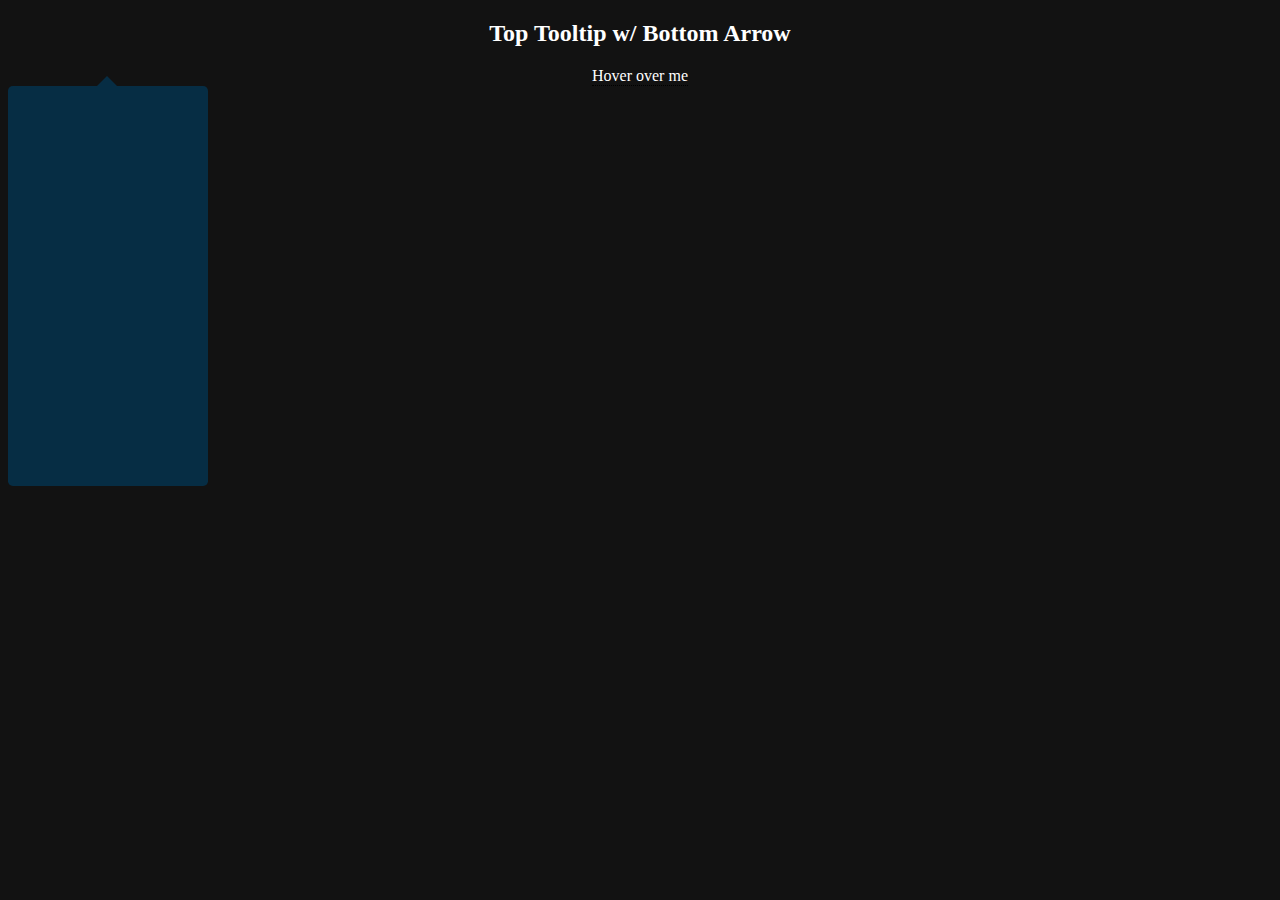
<file: project1/tooltip.html>
<!DOCTYPE html>
<html>
<style>

    html{
        color-scheme: dark !important;
    }
.tooltip {
  position: relative;
  display: inline-block;
  border-bottom: 1px dotted black;
}

.tooltip .tooltiptext {
  visibility: hidden;
  width: 120px;
  background-color: green;
  color: #fff;
  text-align: center;
  border-radius: 6px;
  padding: 5px 0;
  position: absolute;
  z-index: 1;
  bottom: 150%;
  left: 50%;
  margin-left: -60px;
}

.tooltip .tooltiptext::after {
  content: "";
  position: absolute;
  top: 100%;
  left: 50%;
  margin-left: -5px;
  border-width: 5px;
  border-style: solid;
  border-color: green transparent transparent transparent;
}

.tooltip:hover .tooltiptext {
  visibility: visible;
}

.tooltip2{
    width: 200px;
    height: 400px;
    background-color: rgb(6, 45, 68);
    border-radius: .3rem;
    position: relative;
    /* box-shadow: 0 0 10px black; */
    /* border: 1px solid black; */
    z-index: 4;
    /* overflow: hidden; */
  
    
}

.tooltip2::after{
    content: '';
    border-width: 10px;
    border-color: transparent transparent rgb(6, 45, 68);
    border-style: solid;
    position: absolute;
    bottom: 100%;
    left: 50%;
    transform: translate(-55%,0%);
    /* transform: rotate(45deg); */
    /* z-index: 10; */
    /* border: 1px solid black; */
    /* box-shadow: 0 0 5px; */

    

}
</style>
<body style="text-align:center;">

<h2>Top Tooltip w/ Bottom Arrow</h2>

<div class="tooltip">Hover over me
  <span class="tooltiptext">Tooltip text</span>
</div>

<div class="tooltip2">
</div>

</body>

<!-- Mirrored from www.w3schools.com/css/tryit.asp?filename=trycss_tooltip_arrow_bottom by HTTrack Website Copier/3.x [XR&CO'2014], Mon, 05 Sep 2022 14:29:28 GMT -->
</html>
</file>
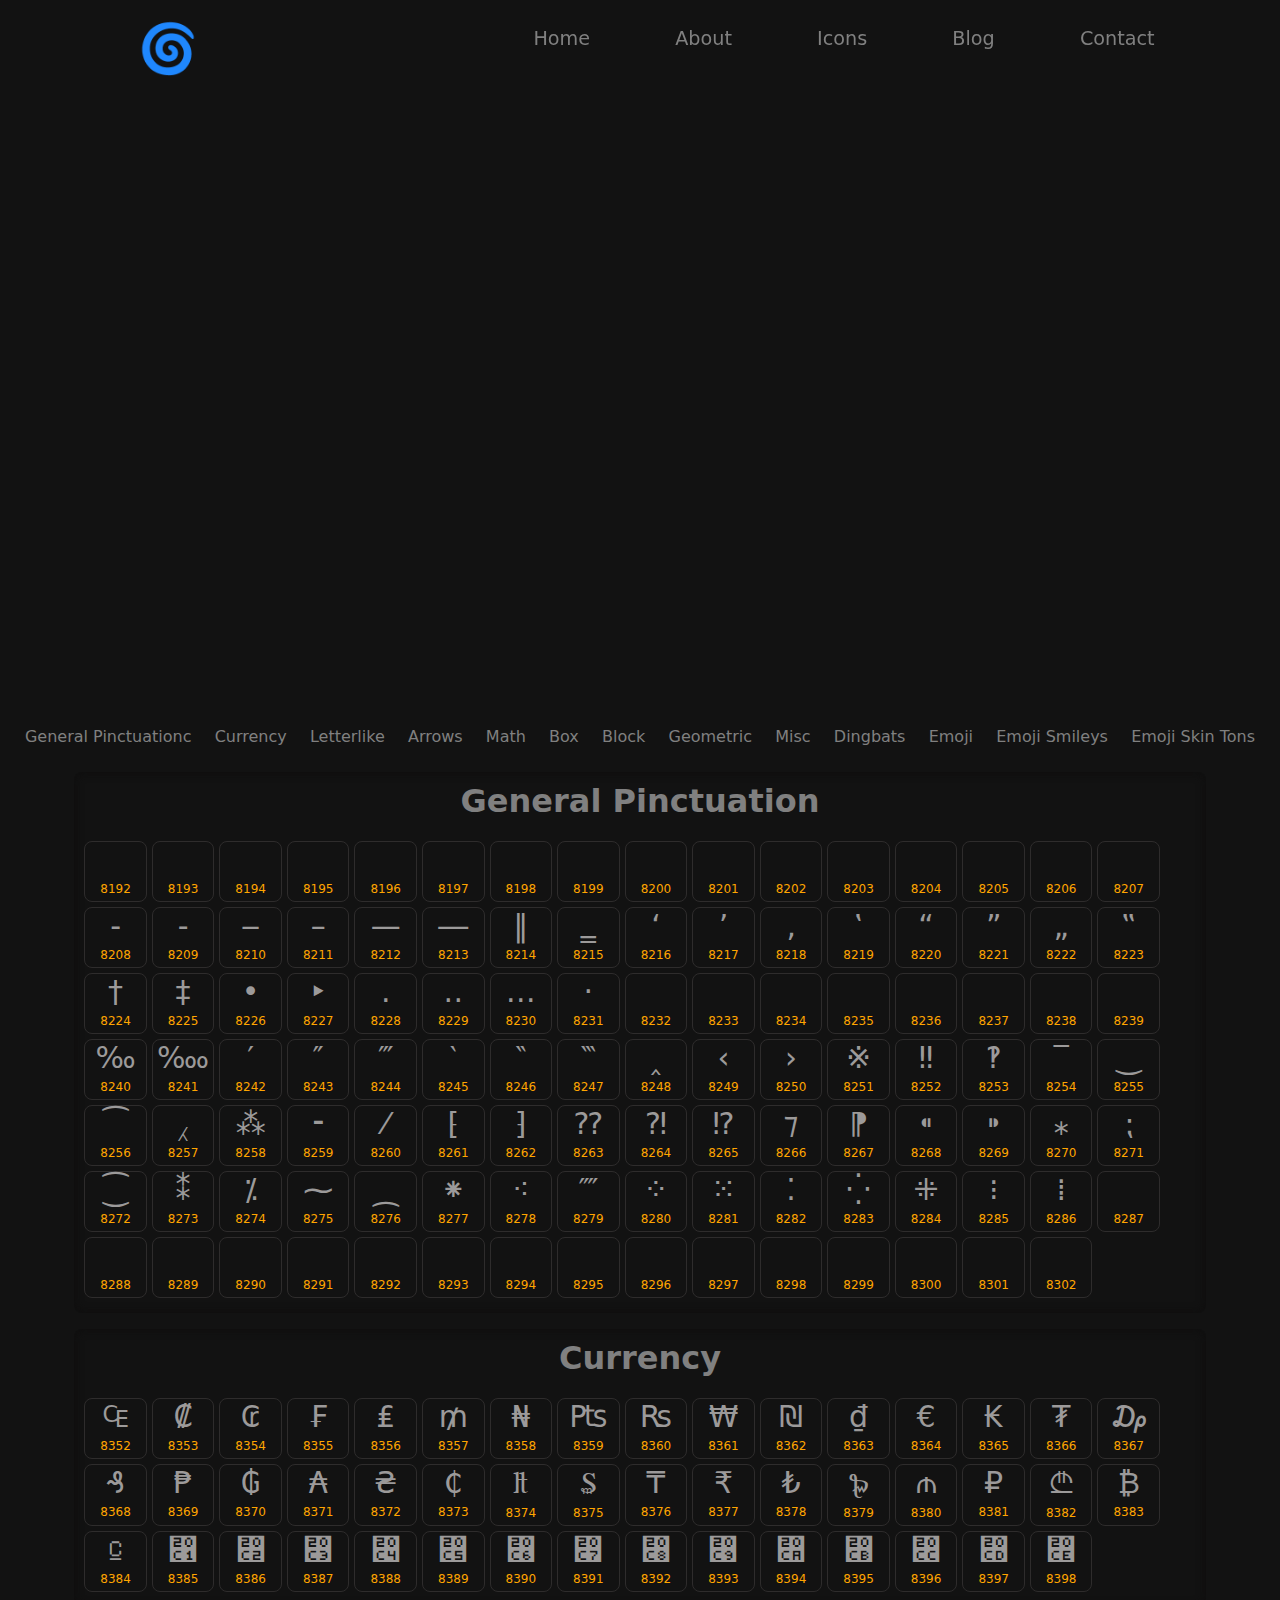
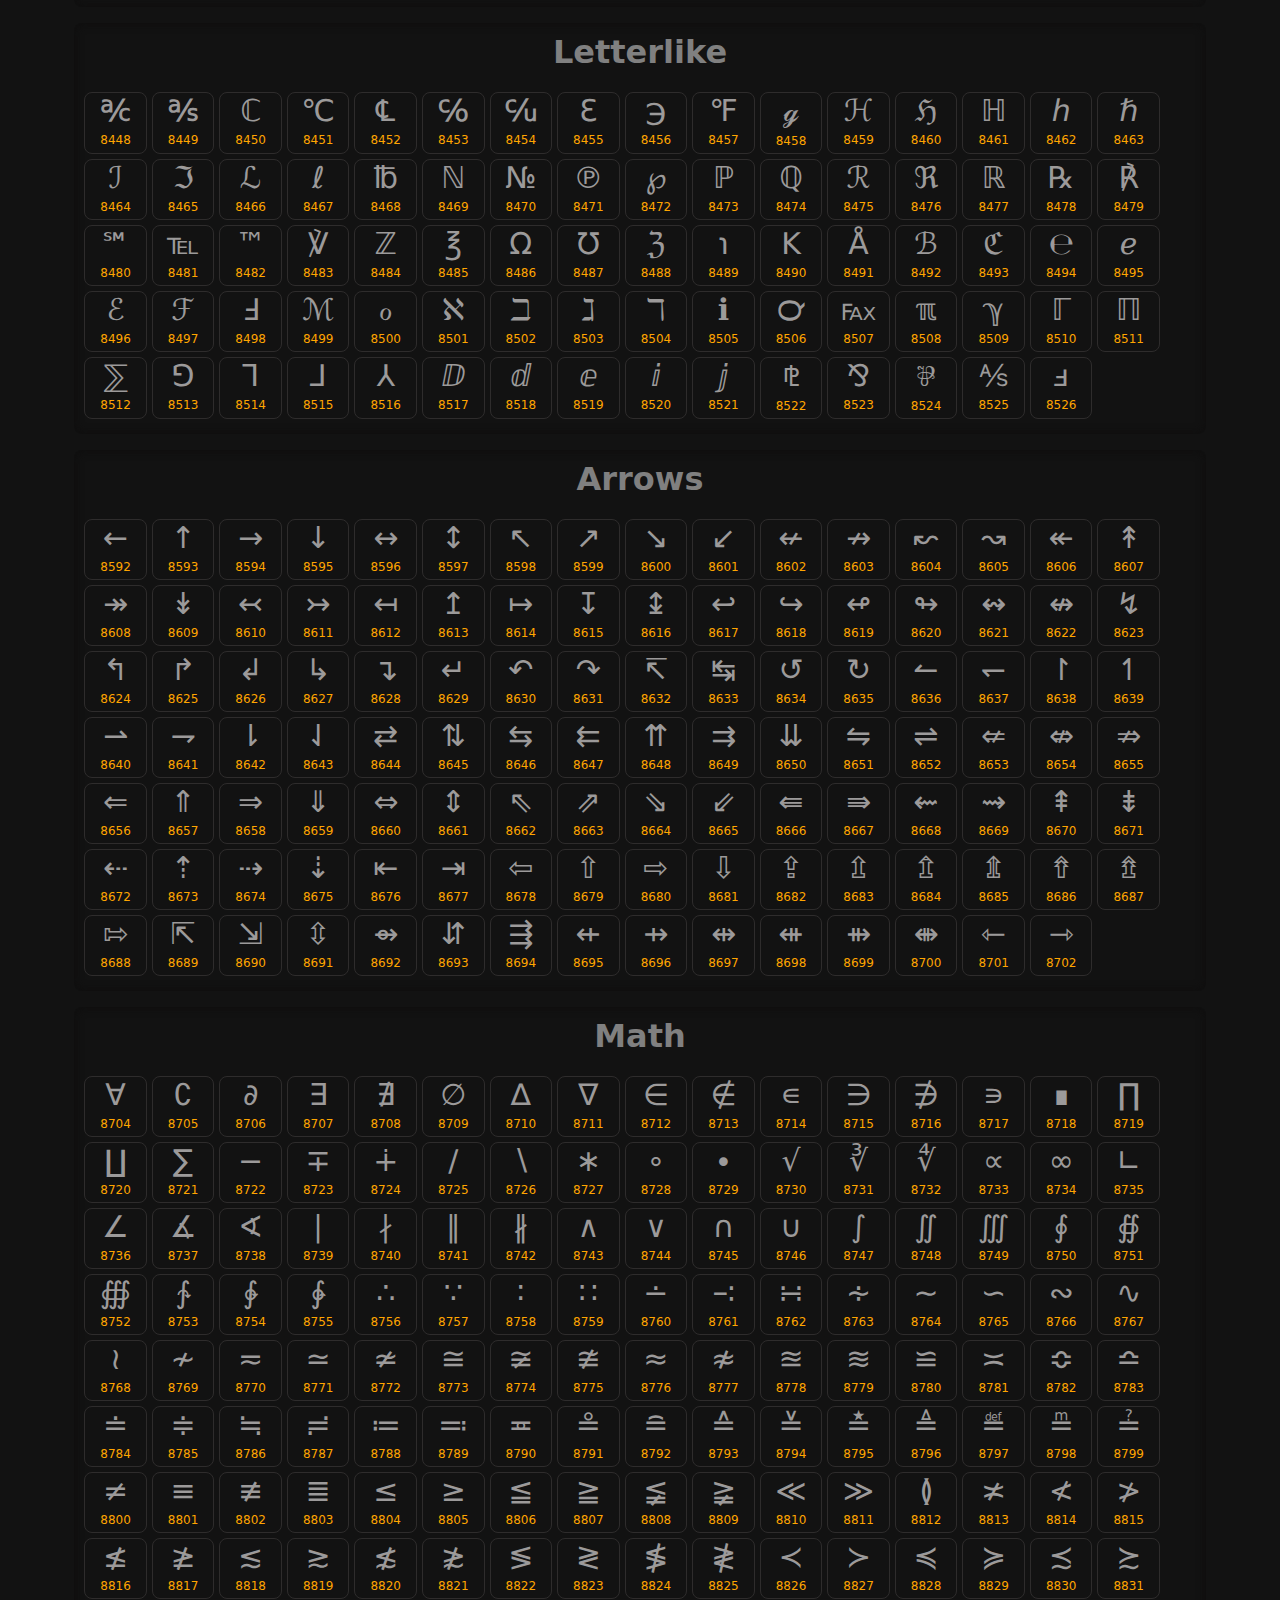
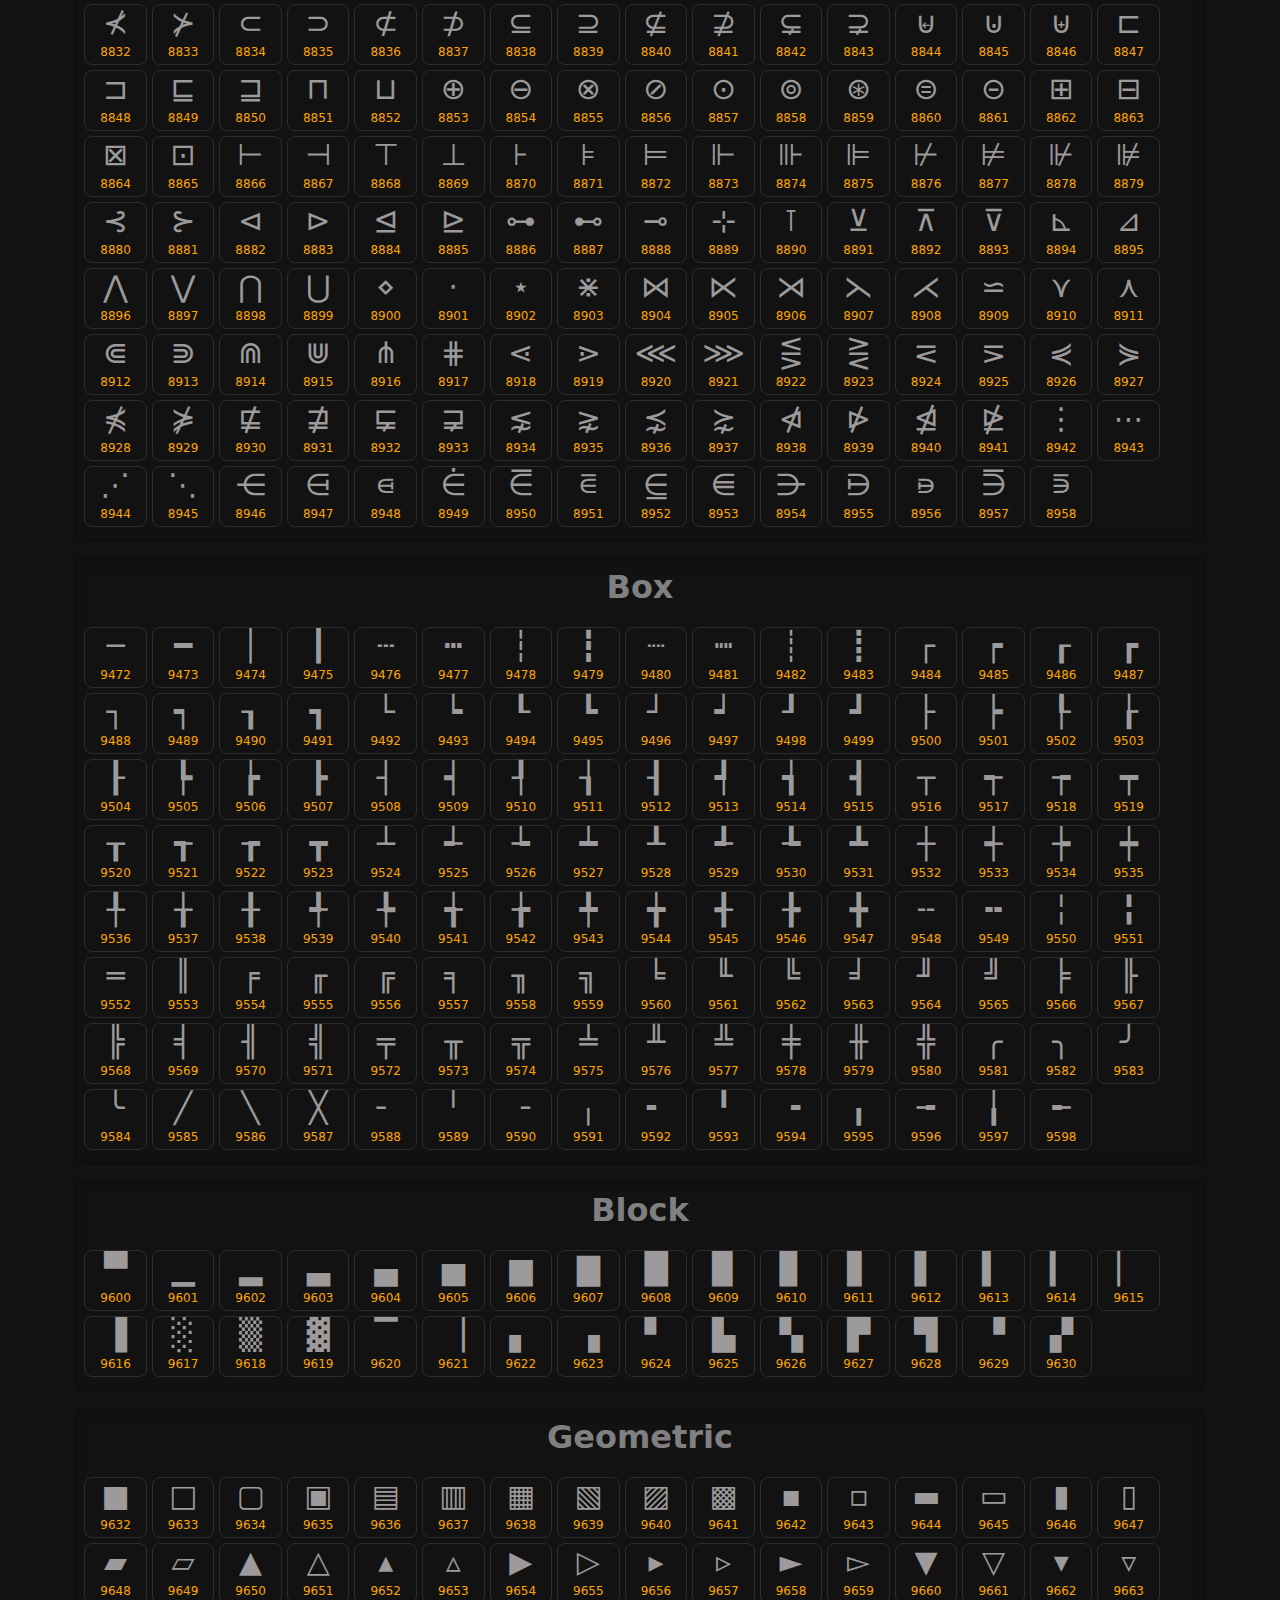
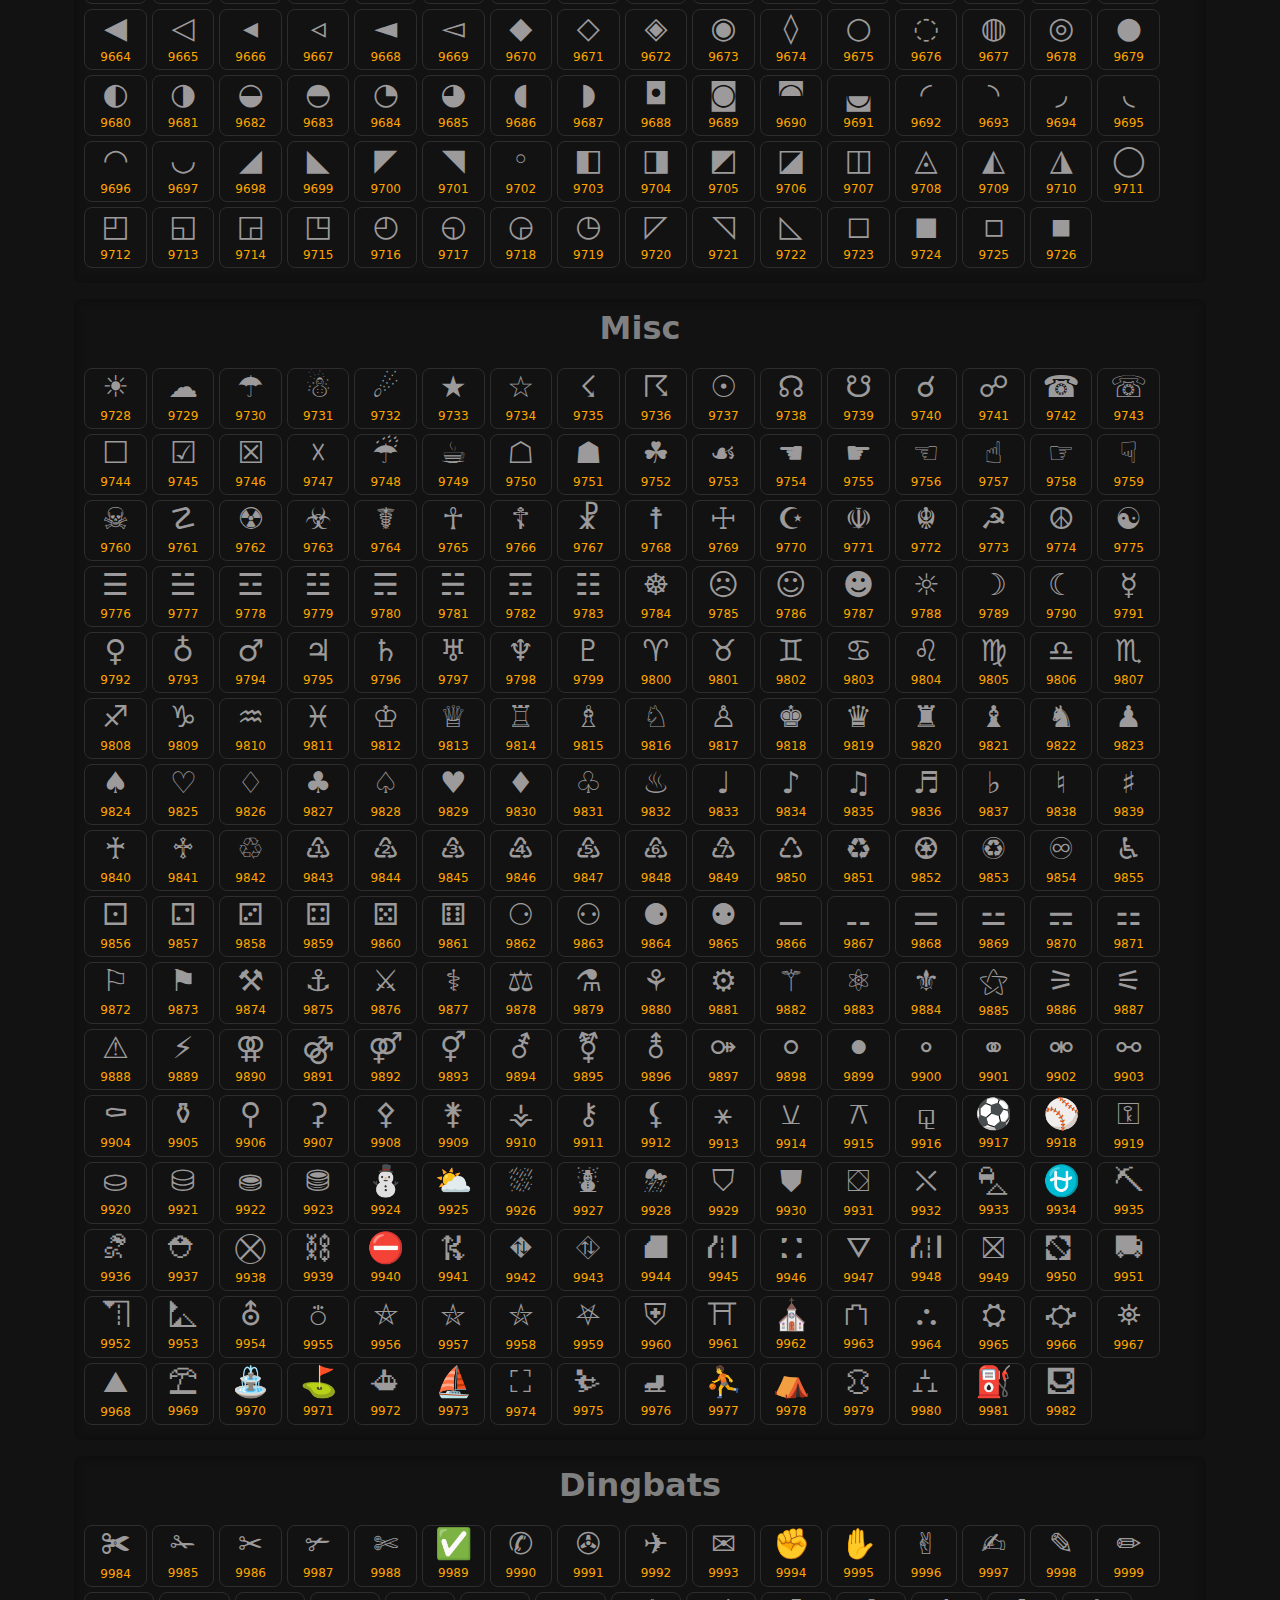
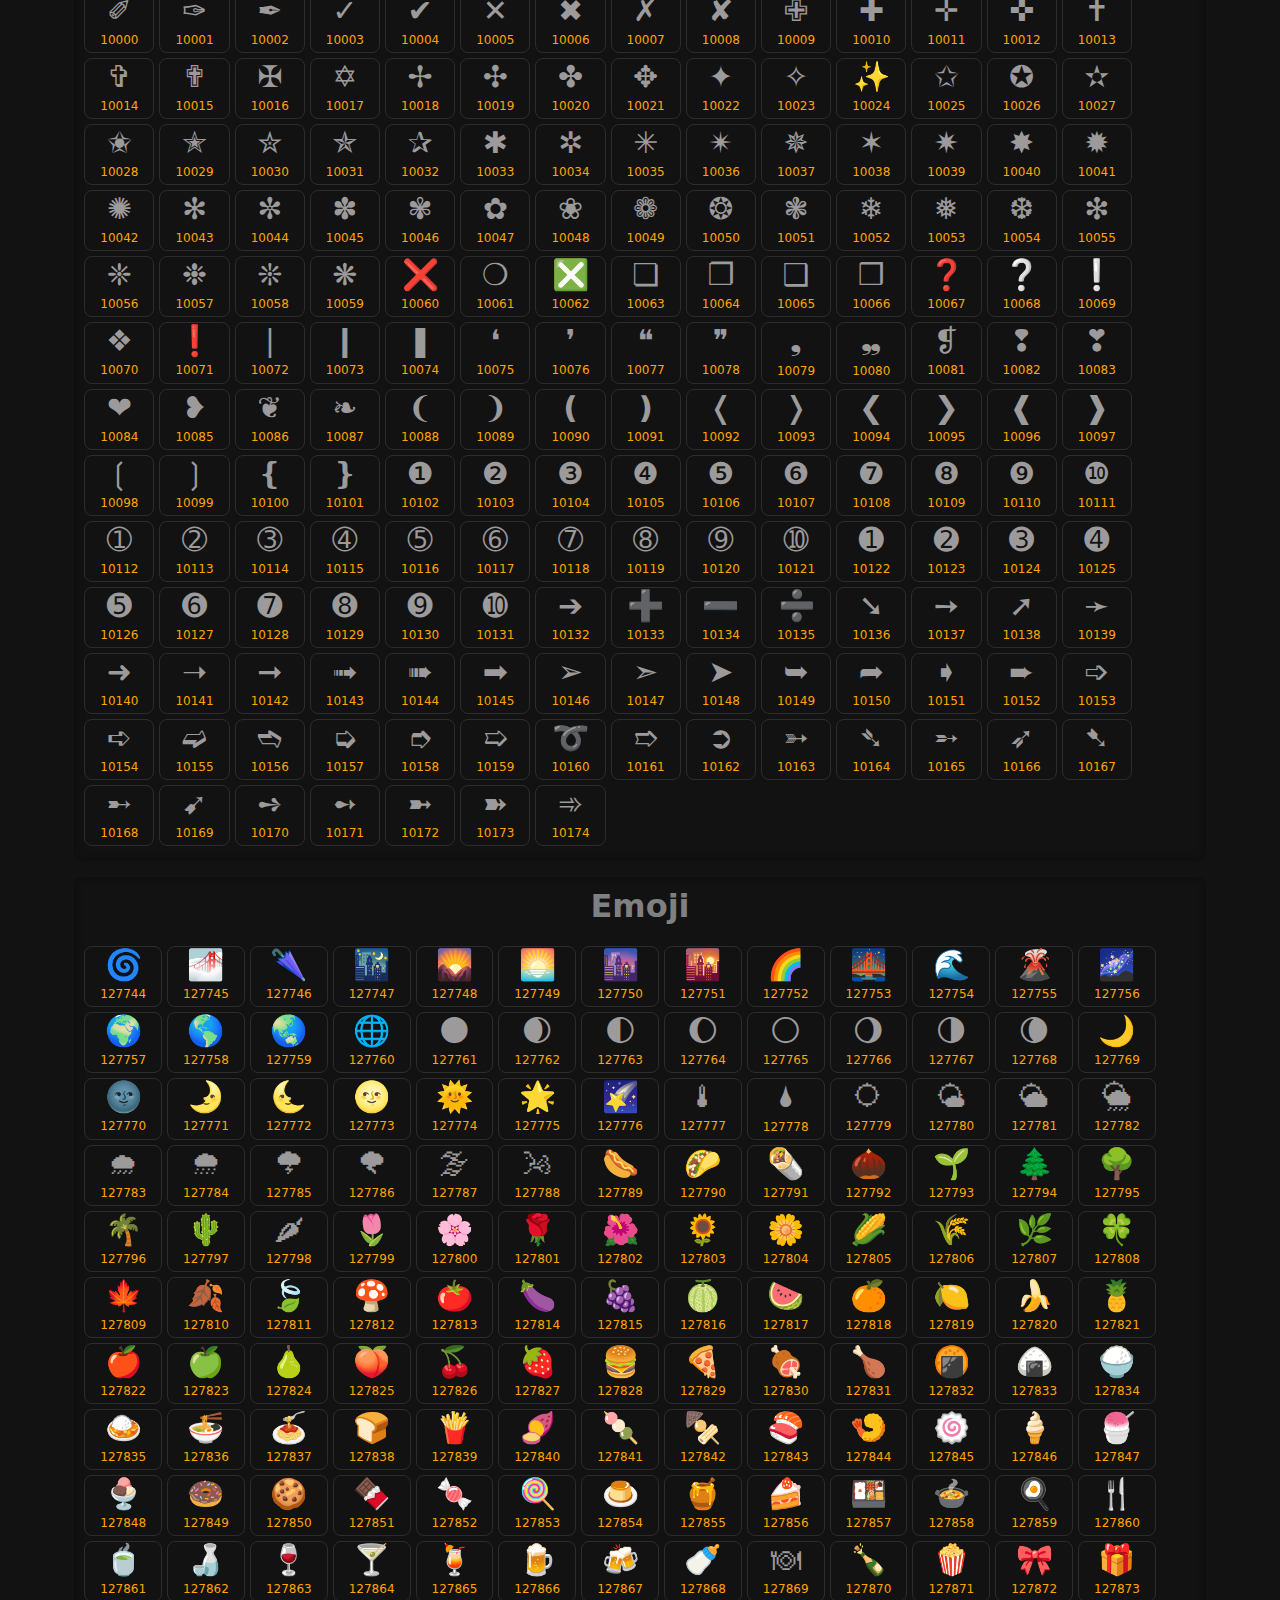
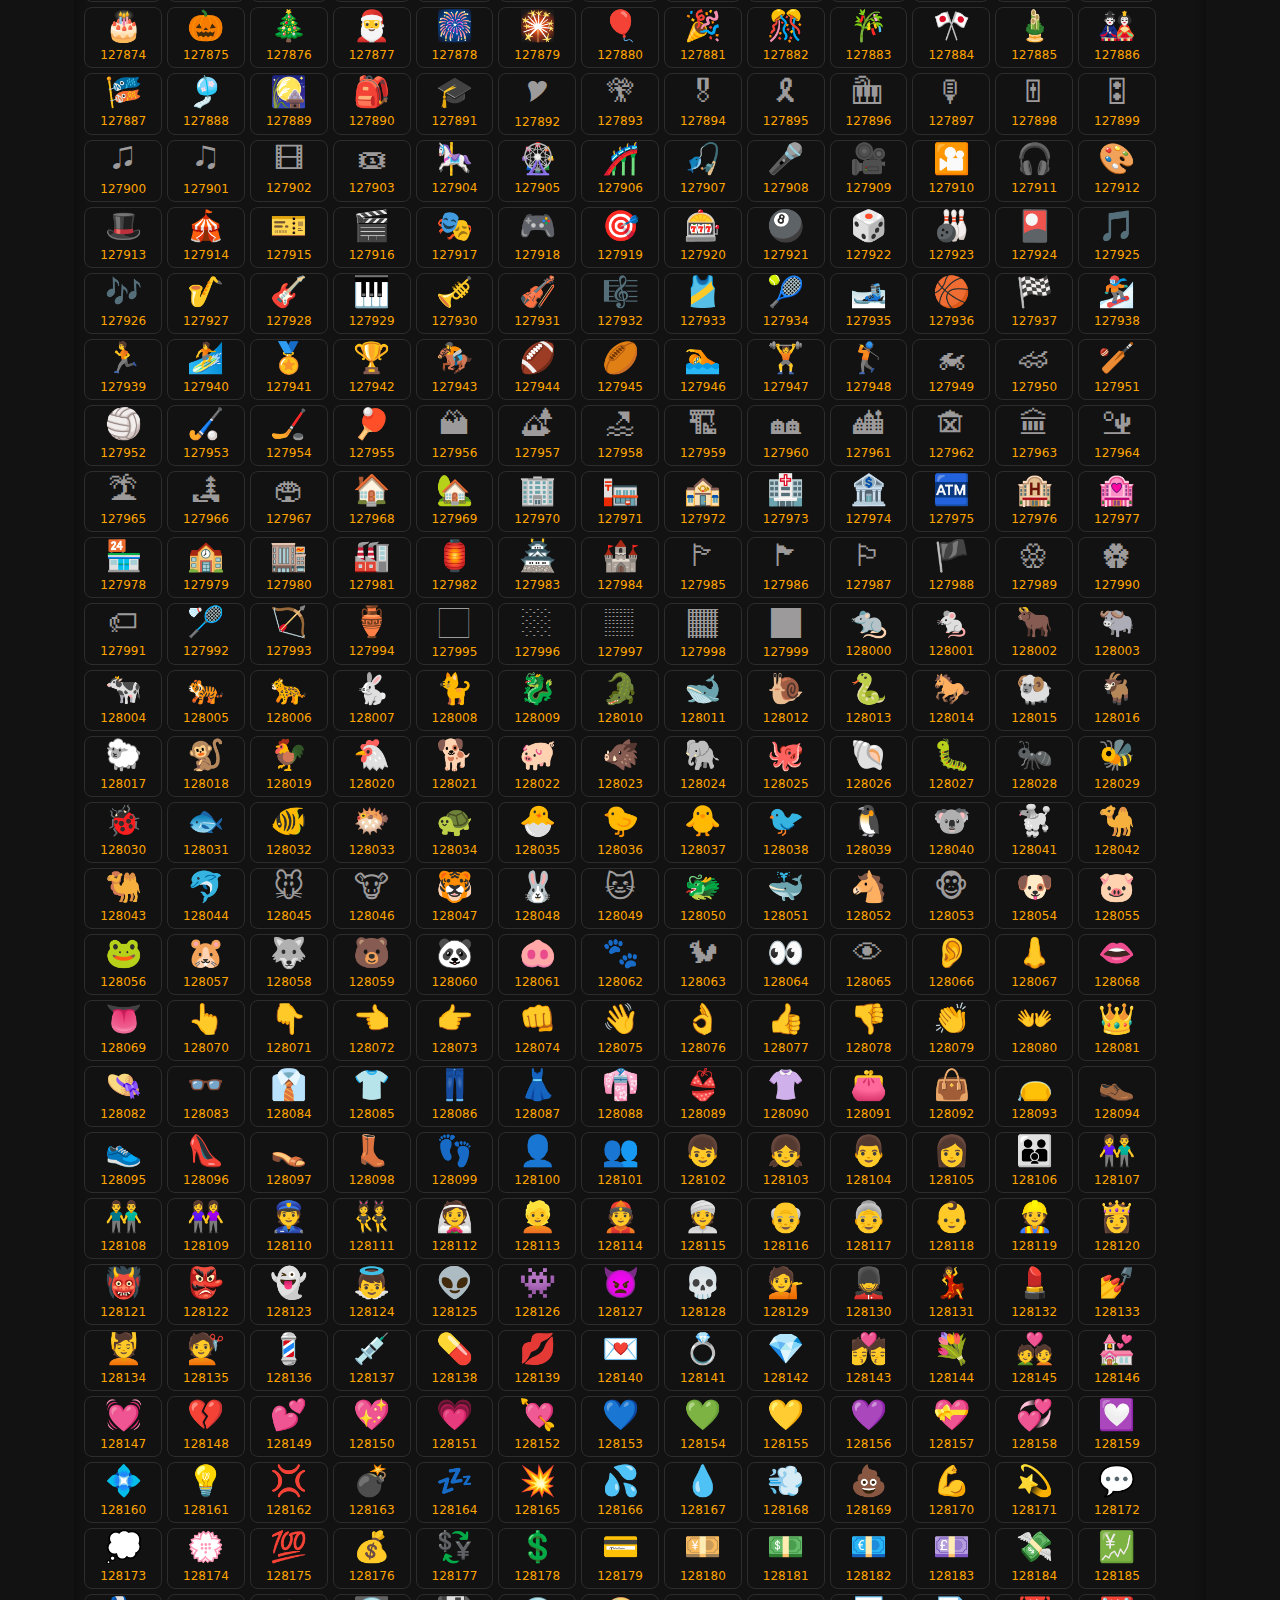
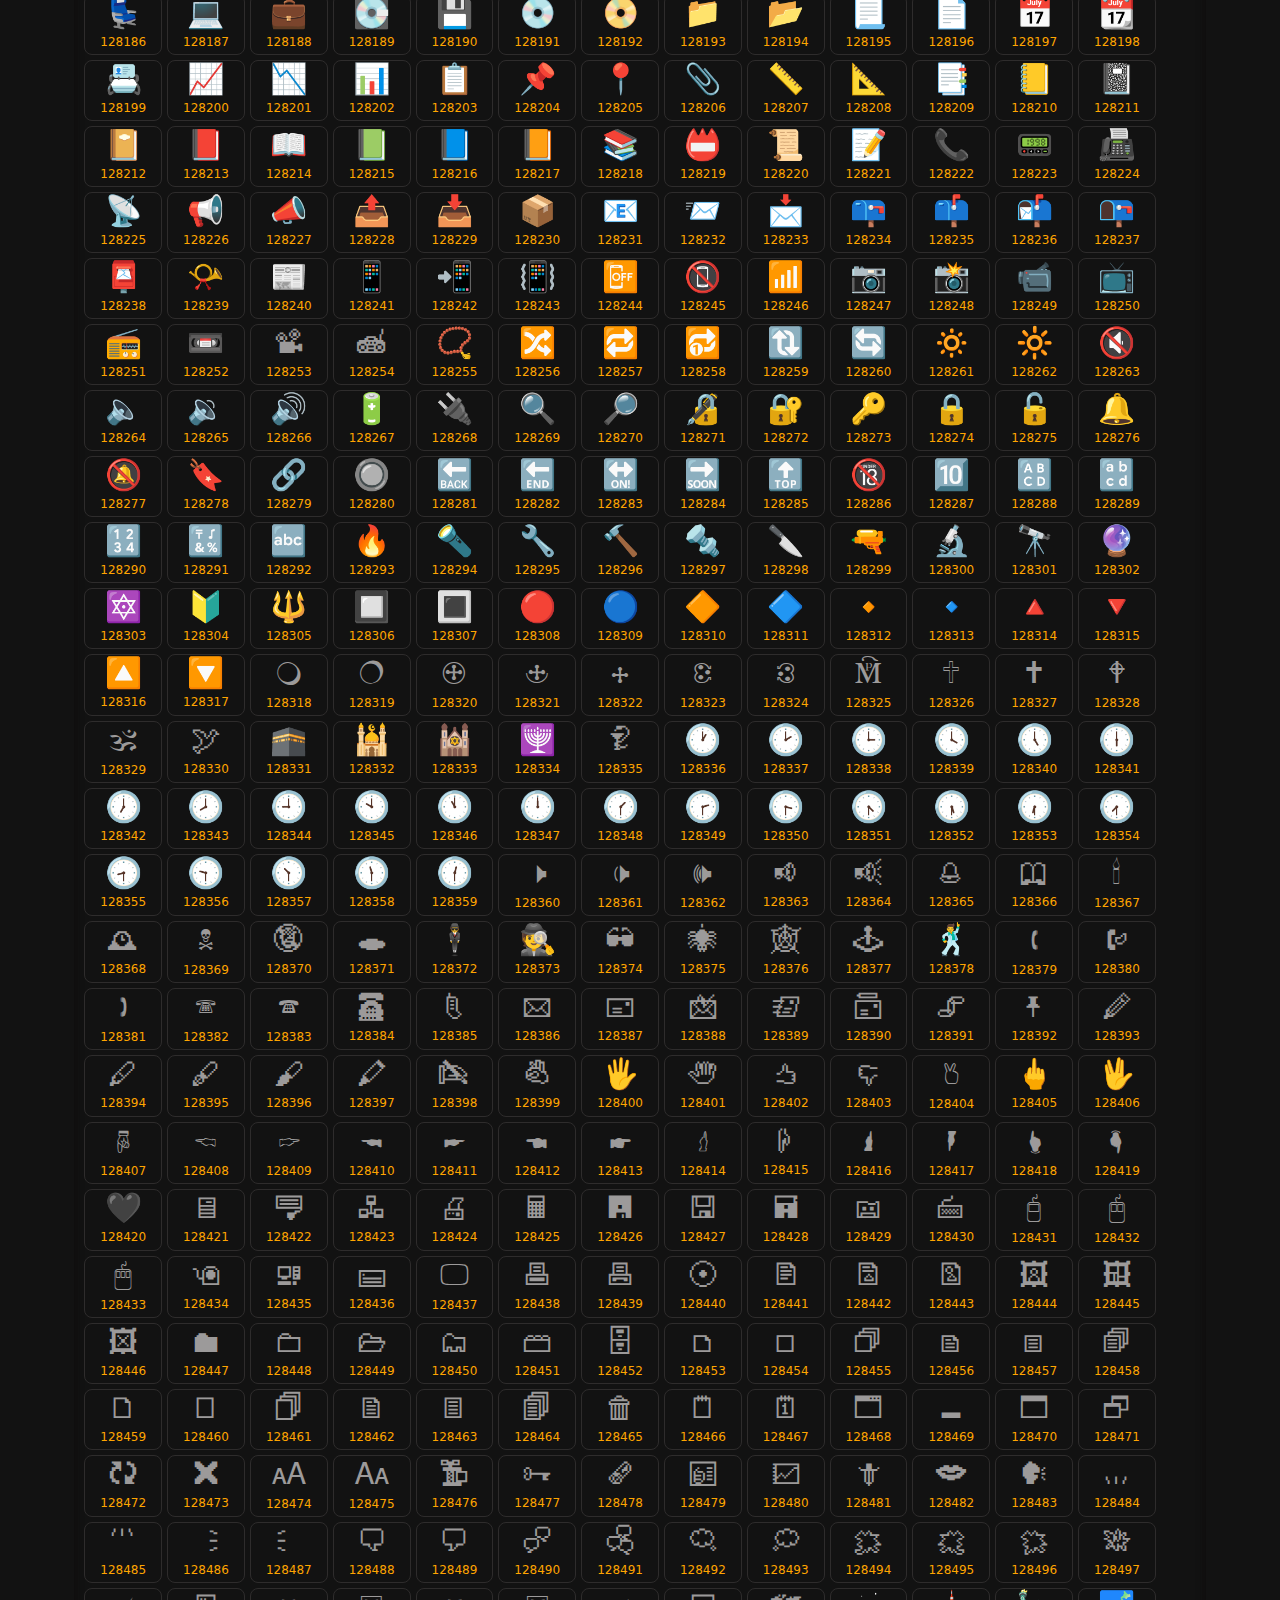
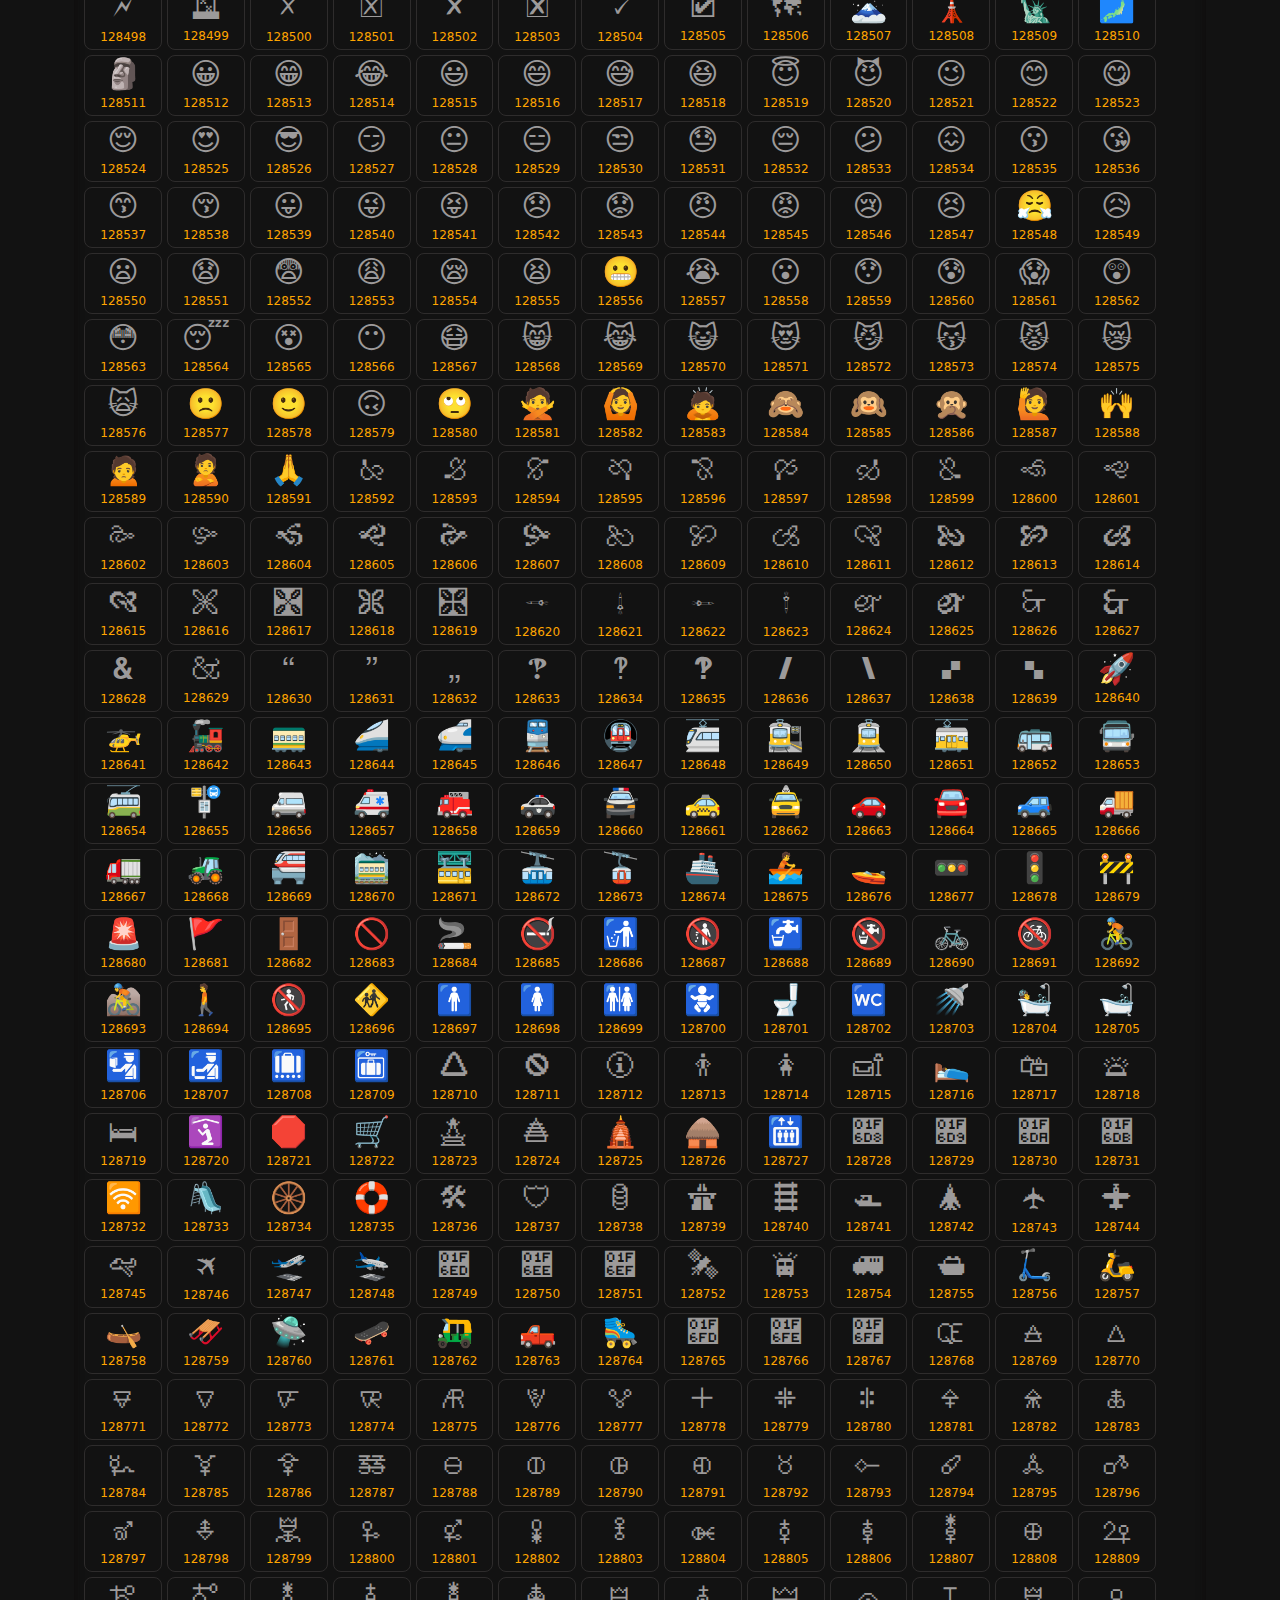
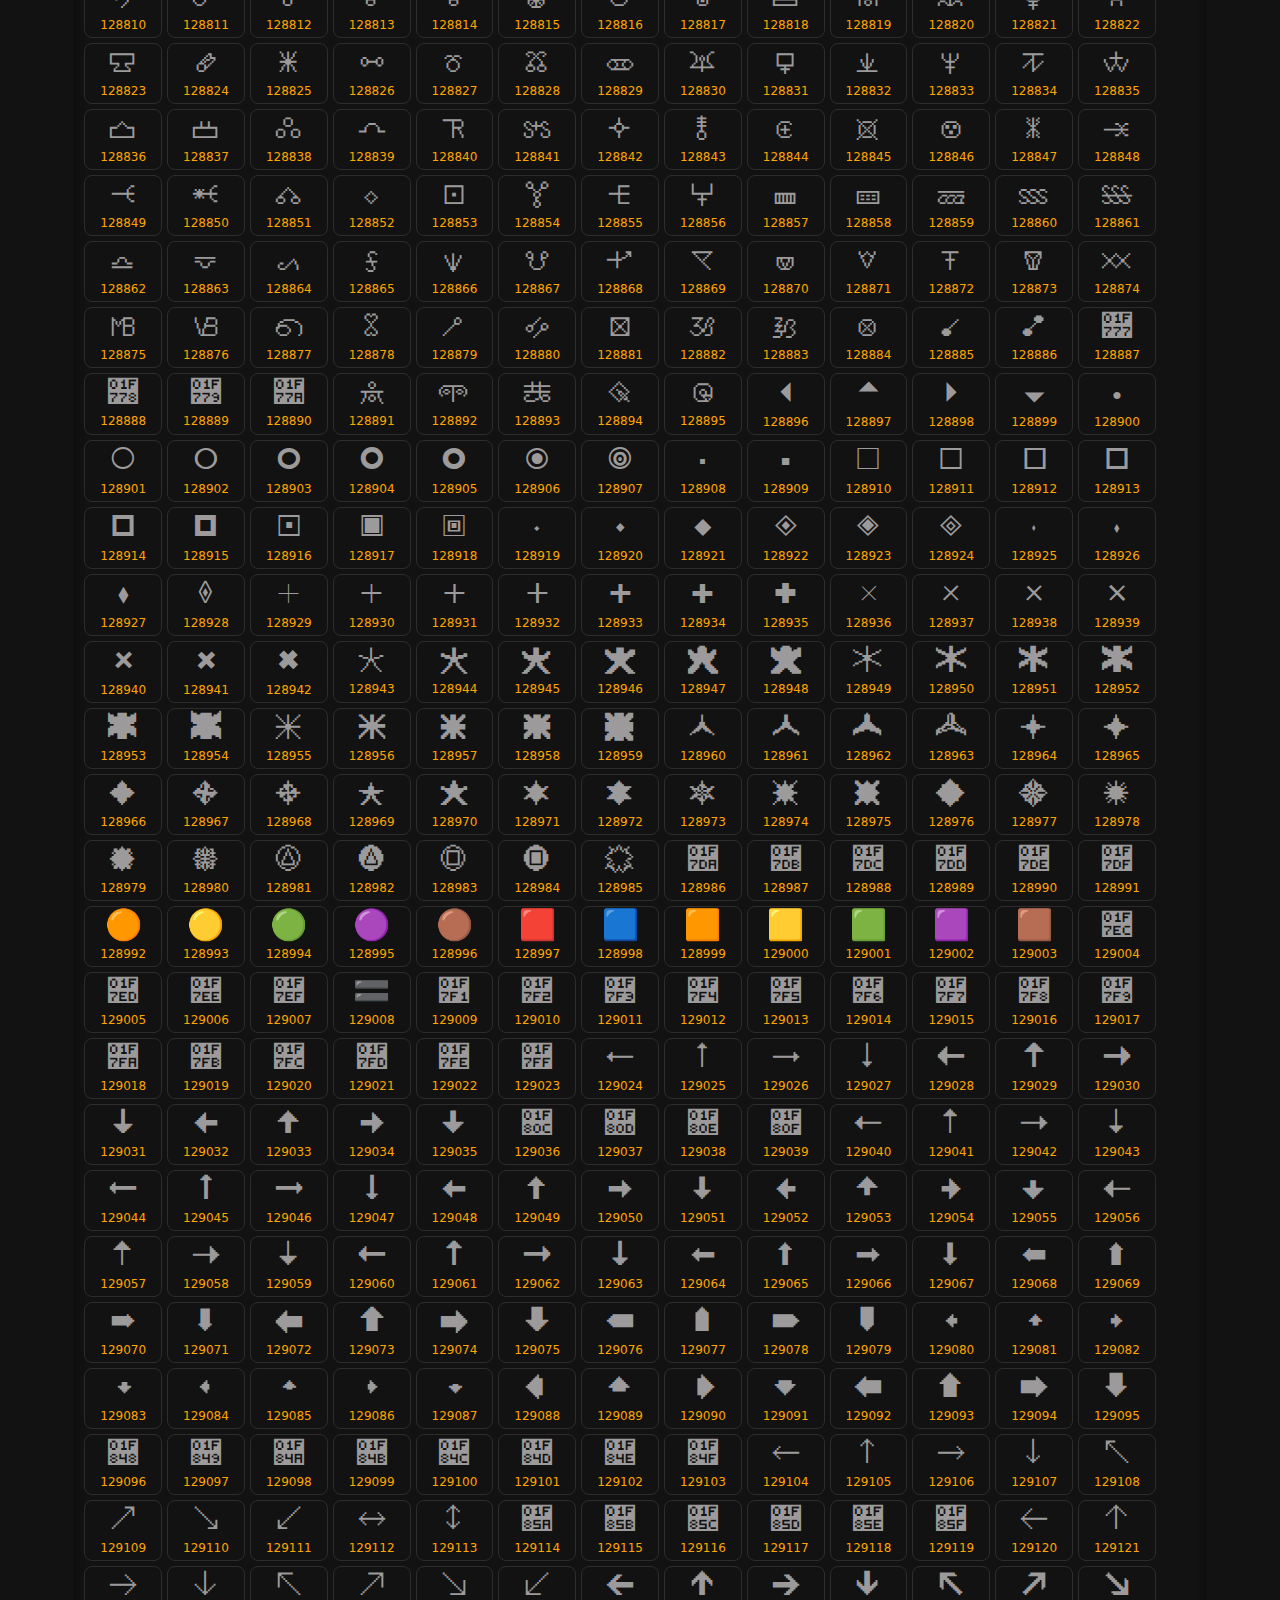
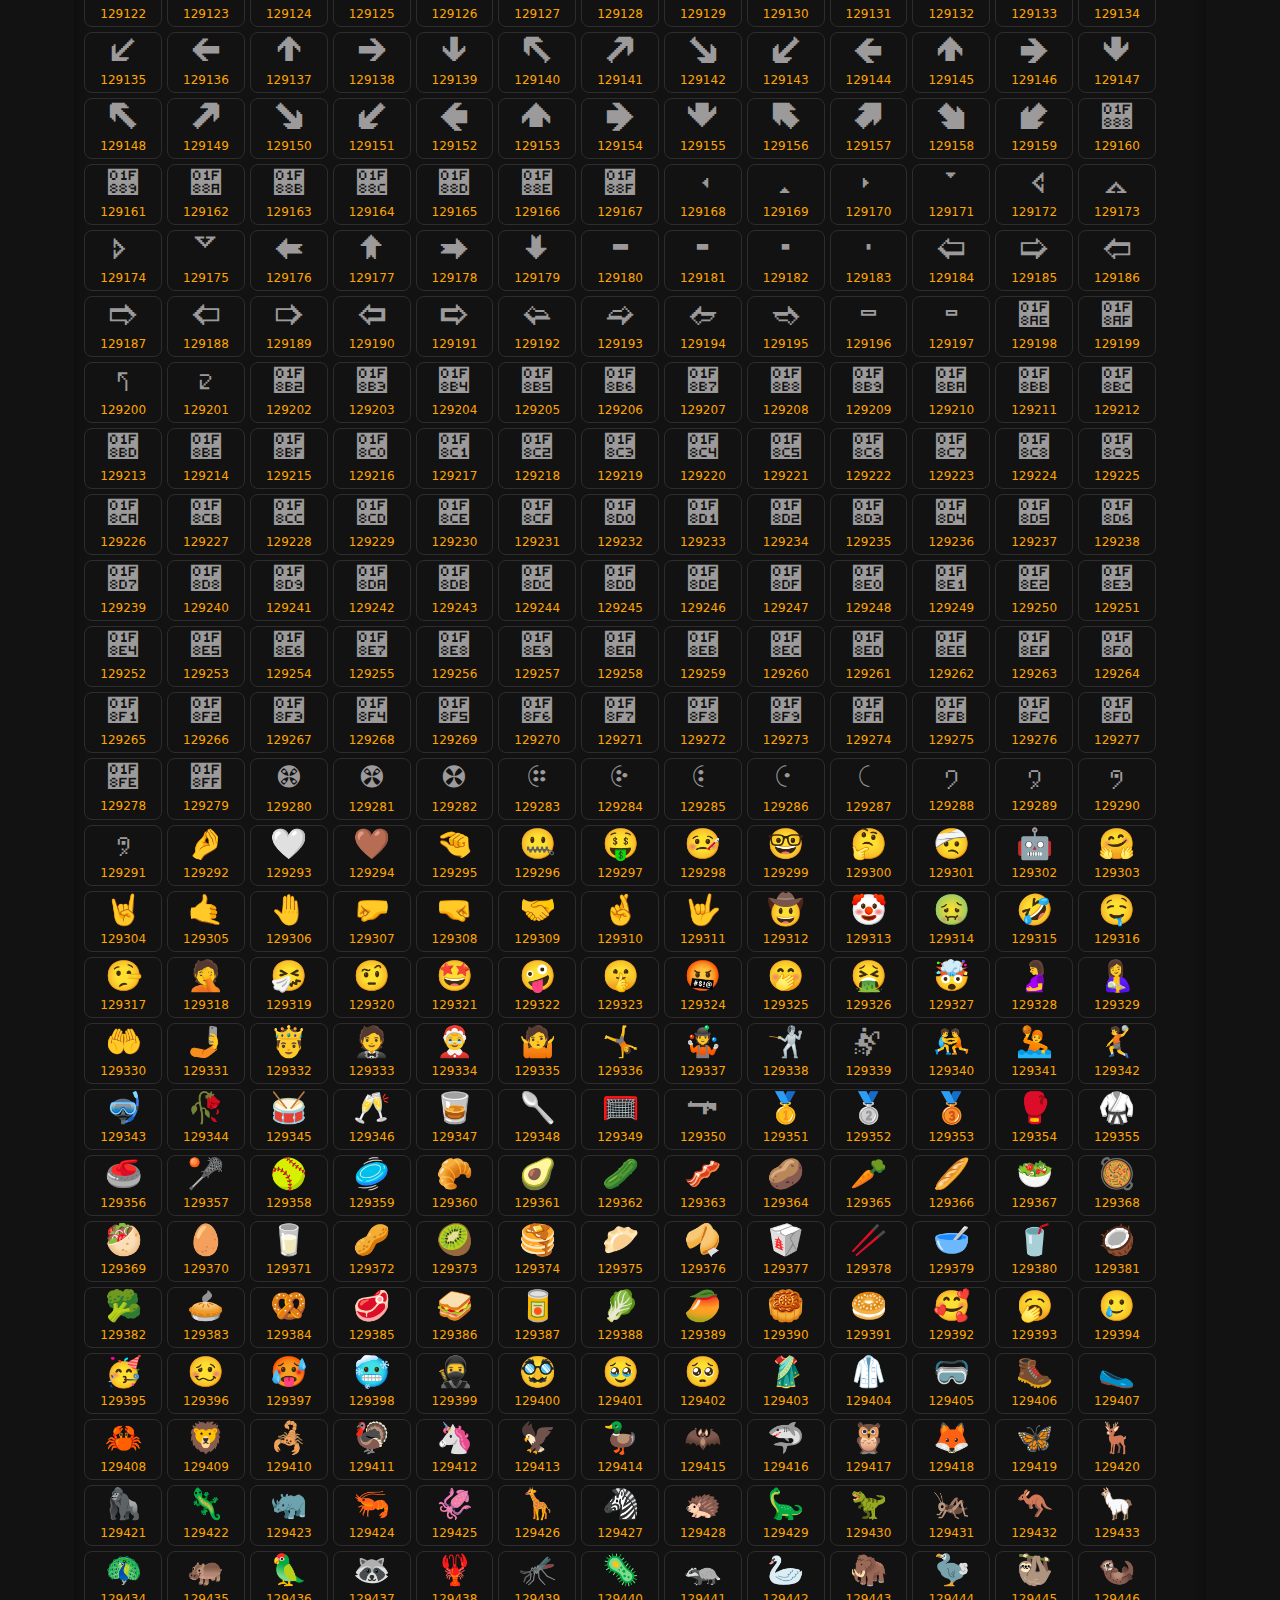
<file: project1/icons/symbols/symbols.html>
<!DOCTYPE html>
<html lang="en">
<head>
    <meta charset="UTF-8">
    <meta http-equiv="X-UA-Compatible" content="IE=edge">
    <meta name="viewport" content="width=device-width, initial-scale=1.0">
    <title> all uft-8 charcters</title>
    <link rel="stylesheet" href="../../styles/styles.css">
    <script src="../../js/symbols.js" defer></script>
</head>
<body>
    <header>
        <nav>
            <a href="" class="brand">&#127744</a>
            <ul>
                <li><a href="../../index.html">home</a><span></span> </li>
                <li><a href="#about">about</a><span></span> </li>
                <li><a href="#services">icons</a>
                   <ul>
                    <li><a href="utf-8/utf-8.html">HTML UTF-8</a><span></span></li>
                    <li><a href="symbols/symbols.html">HTML symbols</a><span></span></li>
                    <li><a href="entities/entities.html">HTML entities</a></li>
                   </ul>
                </li>
                <li><a href="#projects">blog</a><span></span> </li>
                <li><a href="#contact">contact</a><span></span> </li>
            </ul>
        </nav>
        <div class="banner"></div>
    </header>
    <main>
        <div class="navigation">
            <ul>
                <li><a href="#general_pinctuation">general pinctuationc</a></li>
                <li><a href="#currency">currency</a></li>
                <li><a href="#letterlike">letterlike</a></li>
                <li><a href="#arrows">arrows</a></li>
                <li><a href="#math">math</a></li>
                <li><a href="#box">box</a></li>
                <li><a href="#block">block</a></li>
                <li><a href="#geometric">geometric</a></li>
                <li><a href="#misc">misc</a></li>
                <li><a href="#dingbats">dingbats</a></li>
                <li><a href="#emoji">emoji</a></li>
                <li><a href="#emoji_smileys">emoji smileys</a></li>
                <li><a href="#emoji_skin_tons">emoji skin tons</a></li>
            </ul>
        </div>

        <section id="general_pinctuation" class="mainSection   icons_sections">
            <h1 class="title">general pinctuation</h1>
             <div class="general_pinctuation" id="icons"></div>
        </section>

        <section id="currency" class="mainSection   icons_sections">
            <h1 class="title">currency</h1>
            <div class="currency"></div>
       </section>

       <section id="letterlike" class="mainSection   icons_sections">
        <h1 class="title">letterlike</h1>
        <div class="letterlike"></div>
       </section>
       <section id="arrows" class="mainSection   icons_sections">
        <h1 class="title">arrows</h1>
        <div class="arrows"></div>
       </section>
       <section id="math" class="mainSection   icons_sections">
        <h1 class="title">math</h1>
        <div class="math"></div>
       </section>
       <section id="box" class="mainSection   icons_sections">
        <h1 class="title">box</h1>
        <div class="box"></div>
       </section>

       <section id="block" class="mainSection   icons_sections">
        <h1 class="title">block</h1>
        <div class="block"></div>
       </section>

       <section id="geometric" class="mainSection   icons_sections">
        <h1 class="title">geometric</h1>
        <div class="geometric"></div>
       </section>

       <section id="misc" class="mainSection   icons_sections">
        <h1 class="title">misc</h1>
        <div class="misc"></div>
       </section>

       <section id="dingbats" class="mainSection   icons_sections">
        <h1 class="title">dingbats</h1>
        <div class="dingbats"></div>
       </section>

       <section id="emoji" class="mainSection   icons_sections">
        <h1 class="title">emoji</h1>
        <div class="emoji"></div>
       </section>

       <section id="emoji_smileys" class="mainSection   icons_sections">
        <h1 class="title">emoji_smileys</h1>
        <div class="emoji_smileys"></div>
       </section>

       <section id="emoji_skin_tons" class="mainSection   icons_sections">
        <h1 class="title">emoji_skin_tons</h1>
        <div class="emoji_skin_tons"></div>
       </section>
    </main>

    <footer>&copy simpoInc</footer>
</body>
</html>
</file>
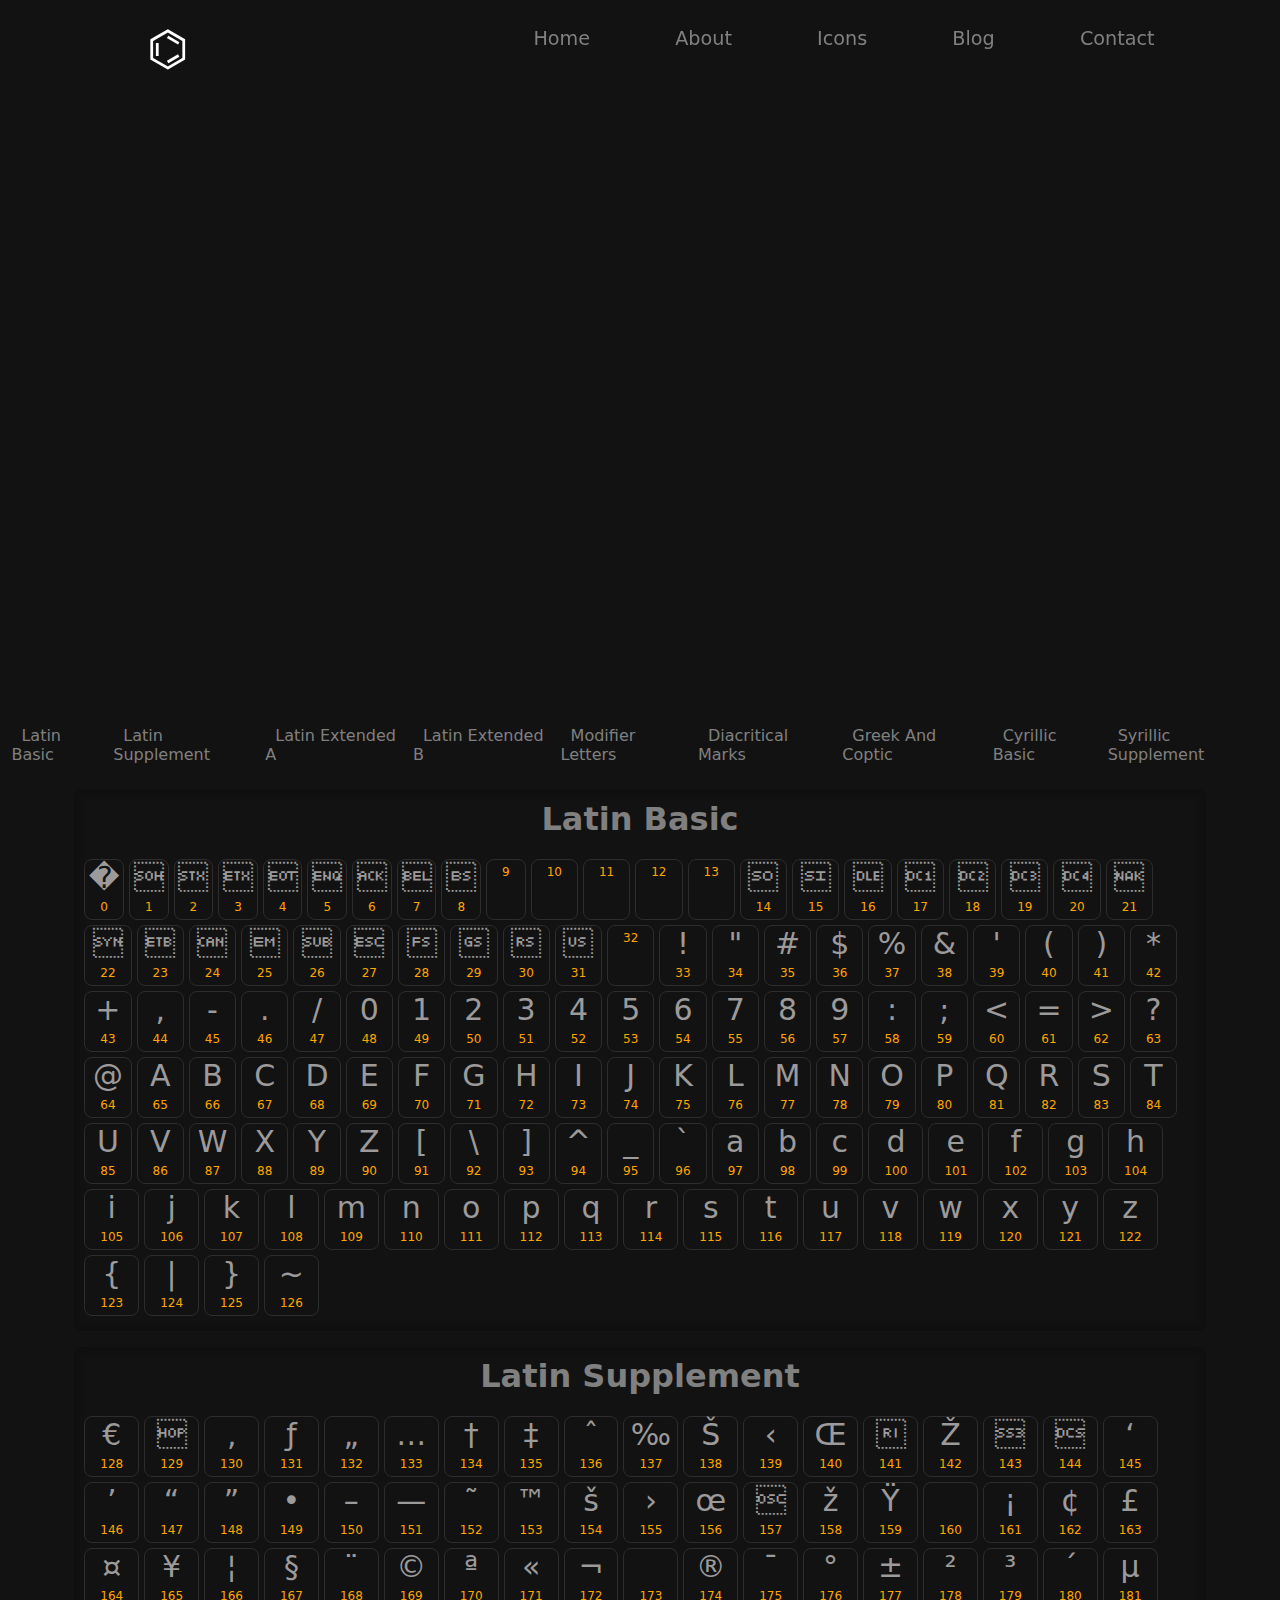
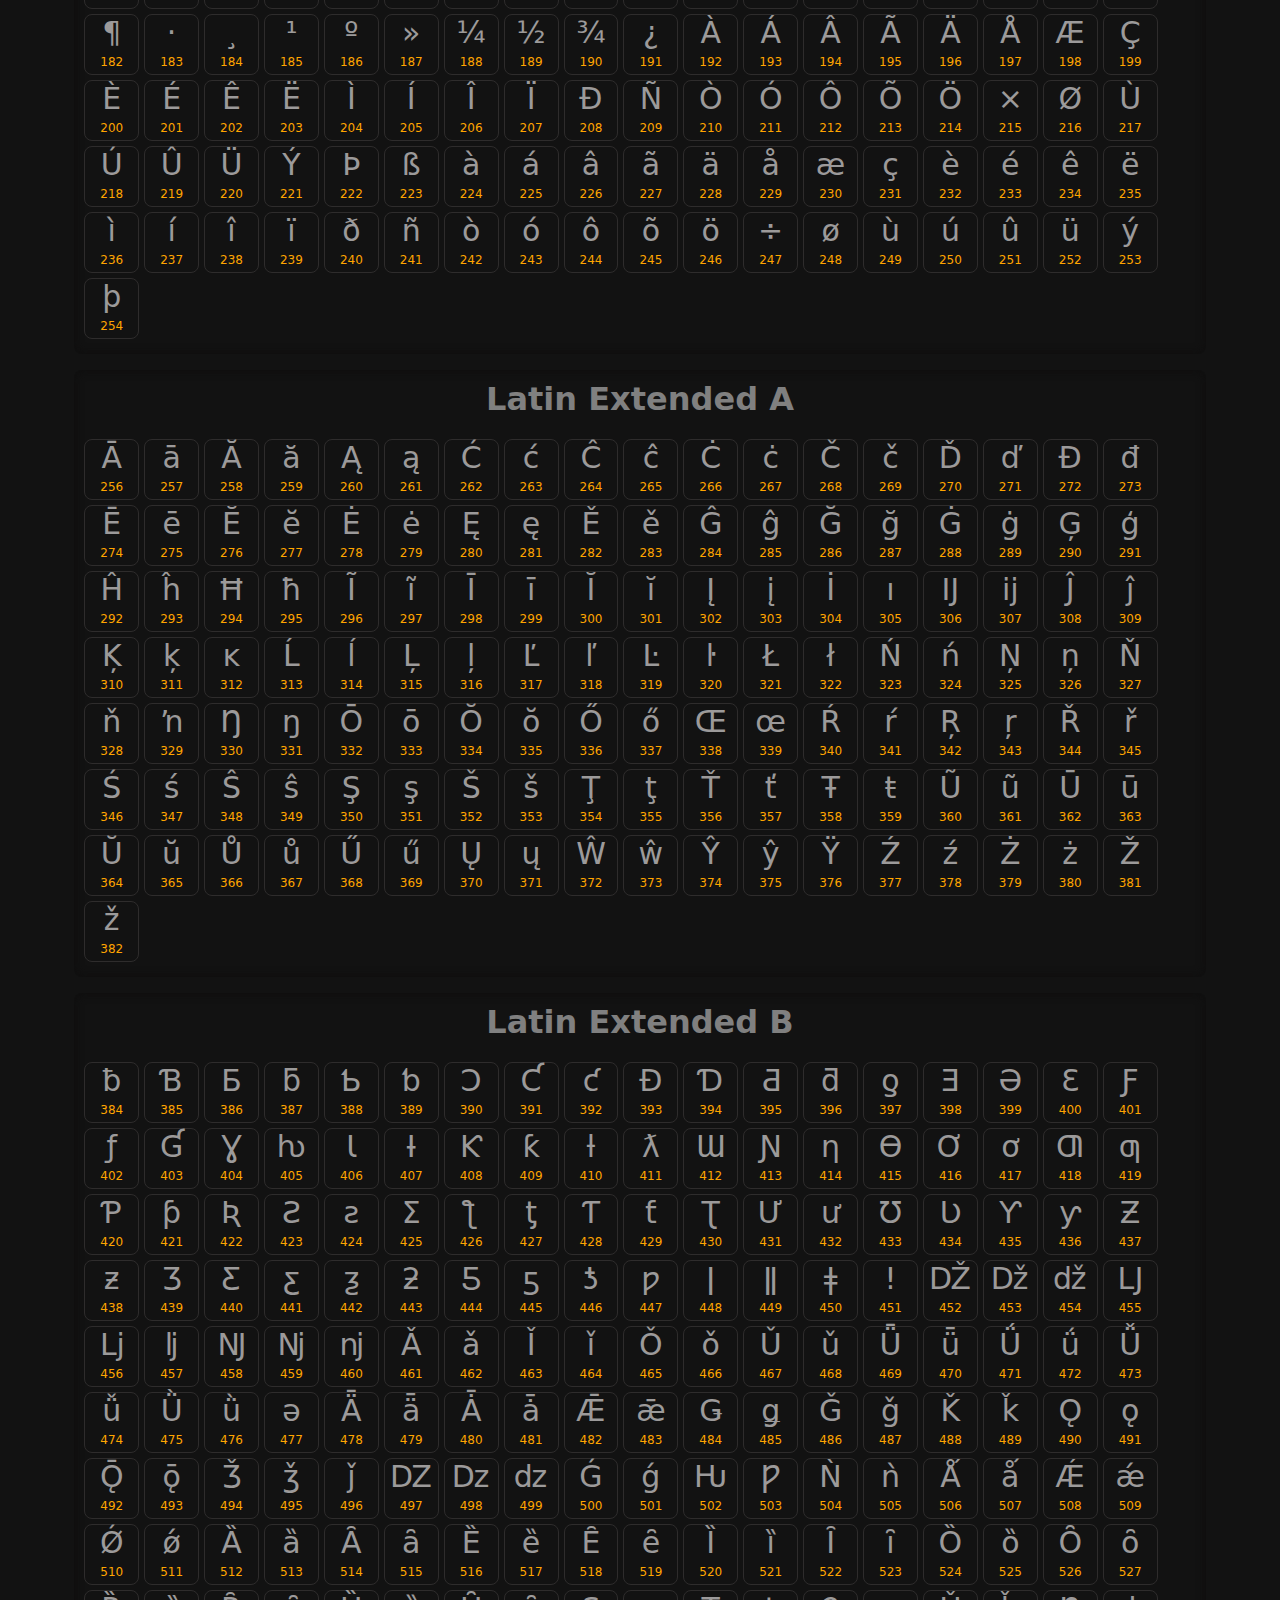
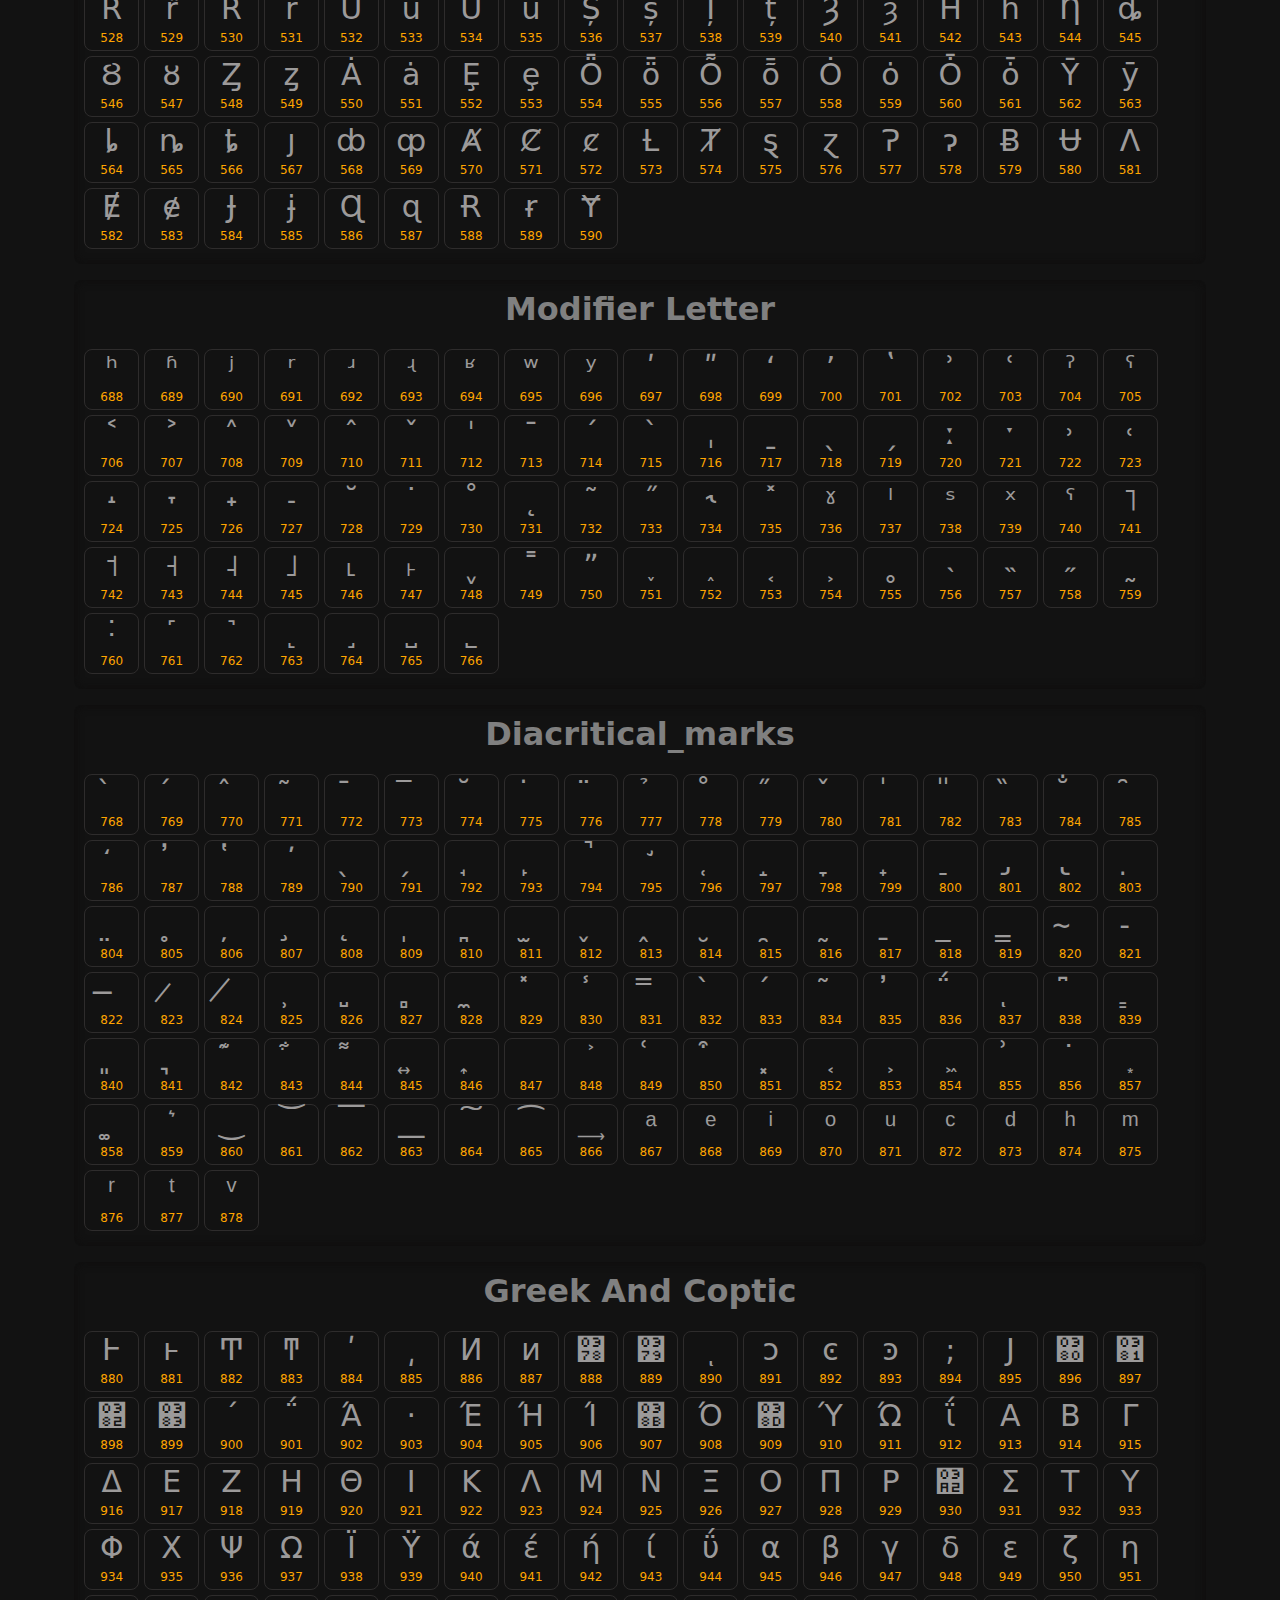
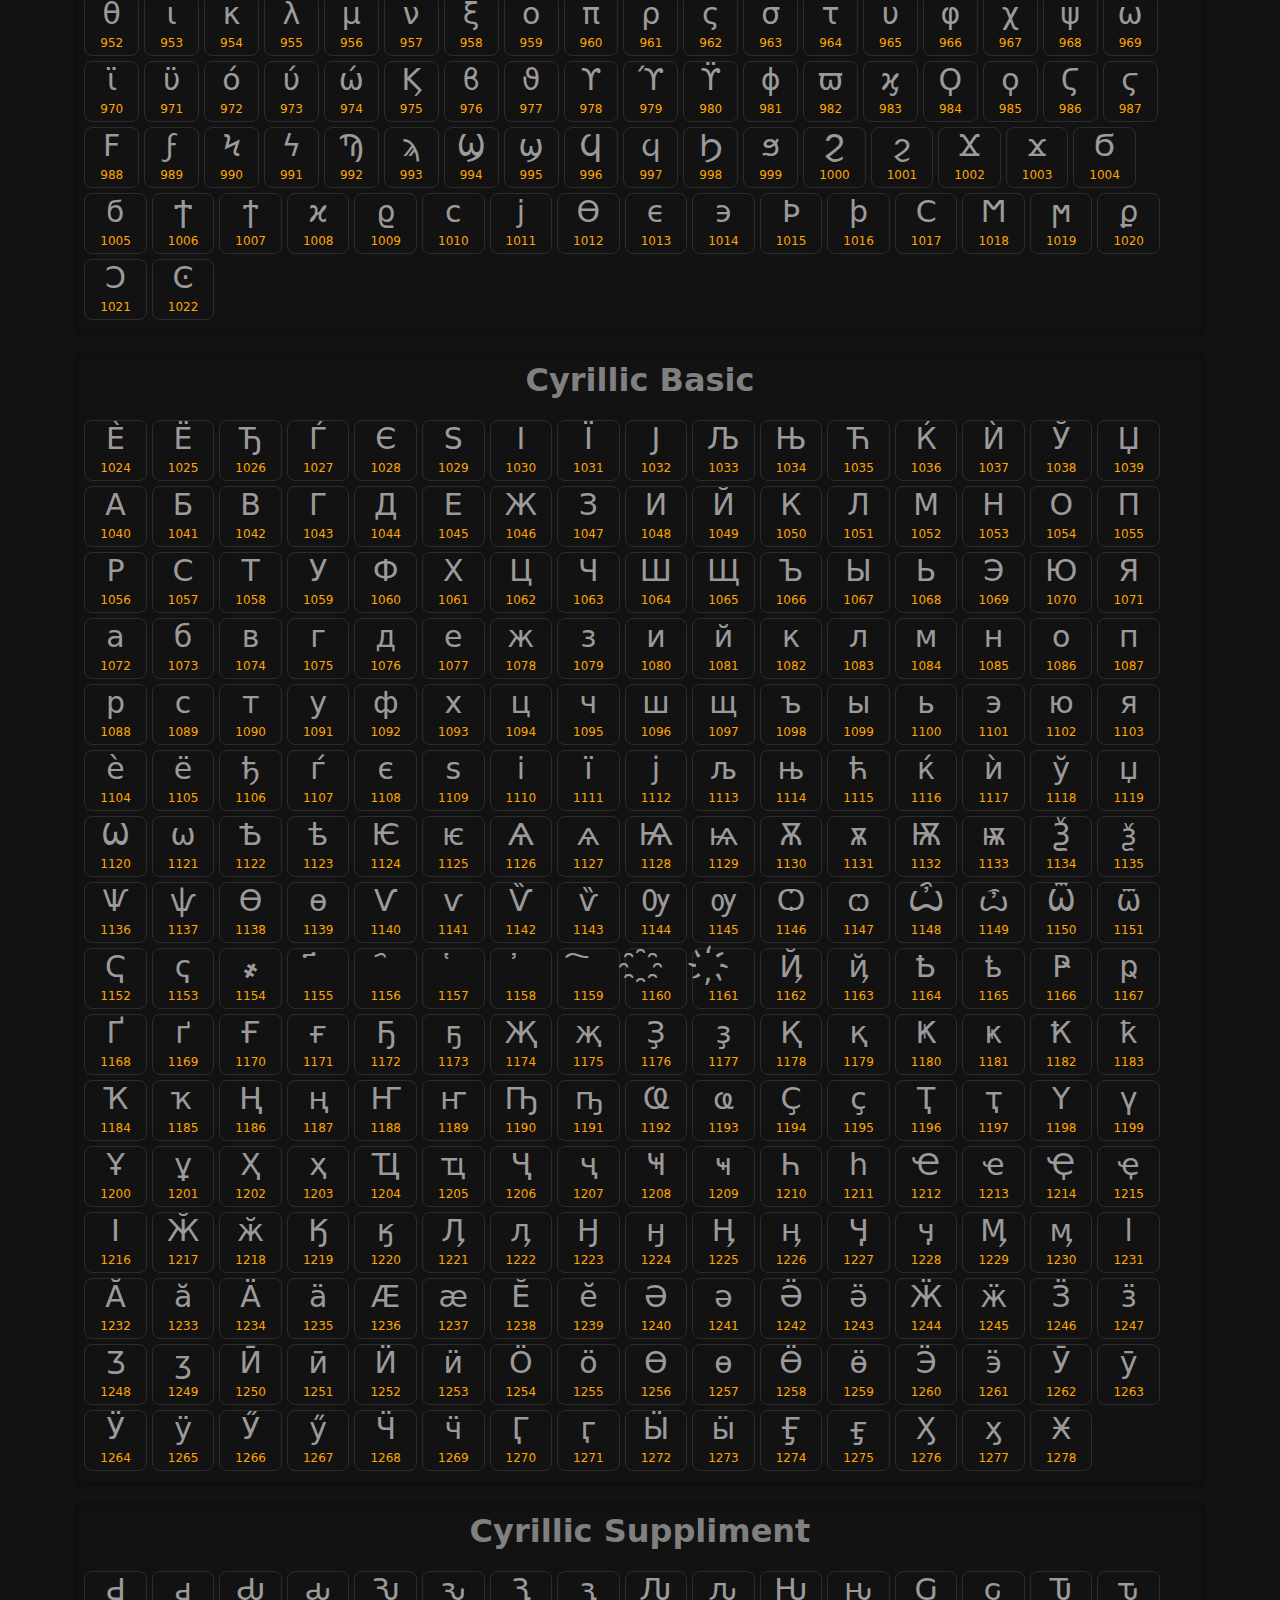
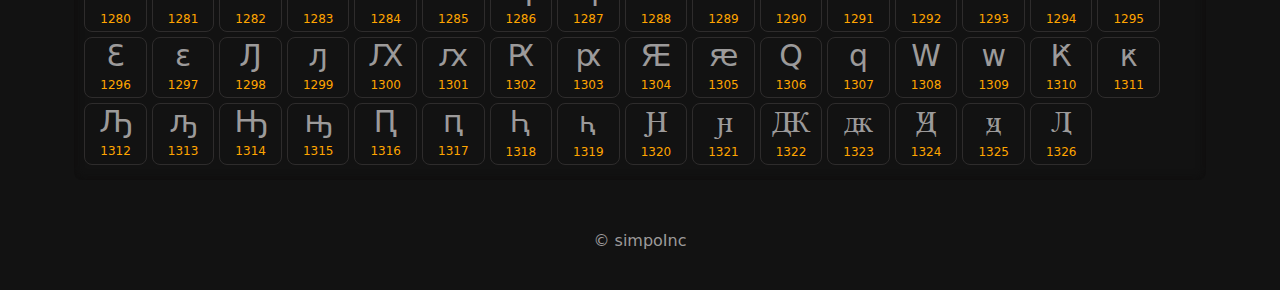
<file: project1/icons/utf-8/utf-8.html>
<!DOCTYPE html>
<html lang="en">
<head>
    <meta charset="UTF-8">
    <meta http-equiv="X-UA-Compatible" content="IE=edge">
    <meta name="viewport" content="width=device-width, initial-scale=1.0">
    <title> all uft-8 charcters</title>
    <link rel="stylesheet" href="../../styles/styles.css">
    <script src="../../js/app.js" defer></script>
</head>
<body>
    <header>
        <nav>
            <a href="" class="brand">&#9004</a>
            <ul>
                <li><a href="../../index.html">home</a><span></span> </li>
                <li><a href="#about">about</a><span></span> </li>
                <li><a href="#services">icons</a>
                   <ul>
                    <li><a href="utf-8/utf-8.html">HTML UTF-8</a><span></span></li>
                    <li><a href="symbols/symbols.html">HTML symbols</a><span></span></li>
                    <li><a href="entities/entities.html">HTML entities</a></li>
                   </ul>
                </li>
                <li><a href="#projects">blog</a><span></span> </li>
                <li><a href="#contact">contact</a><span></span> </li>
            </ul>
        </nav>
        <div class="banner"></div>
    </header>
    <main>
        <div class="navigation">
            <ul>
                <li><a href="#latin_basic">latin basic</a></li>
                <li><a href="#latin_supplement">latin supplement</a></li>
                <li><a href="#latin_extended_a">latin extended a</a></li>
                <li><a href="#latin_extended_b">latin extended b</a></li>
                <li><a href="#modifier_letter">modifier letters</a></li>
                <li><a href="#diacritical_marks">diacritical marks</a></li>
                <li><a href="#greek_and_coptic">greek and coptic</a></li>
                <li><a href="#cyrillic_basic">cyrillic basic</a></li>
                <li><a href="#cyrillic_suppliment">syrillic supplement</a></li>
            </ul>
        </div>

        <section id="latin_basic" class="mainSection   icons_sections">
            <h1 class="title">latin basic</h1>
             <div class="latin_basic" id="icons"></div>
        </section>

        <section id="latin_supplement" class="mainSection   icons_sections">
            <h1 class="title">latin supplement</h1>
            <div class="latin_supplement"></div>
       </section>

       <section id="latin_extended_a" class="mainSection   icons_sections">
        <h1 class="title">latin extended a</h1>
        <div class="latin_extended_a"></div>
       </section>
       <section id="latin_extended_b" class="mainSection   icons_sections">
        <h1 class="title">latin extended b</h1>
        <div class="latin_extended_b"></div>
       </section>
       <section id="modifier_letter" class="mainSection   icons_sections">
        <h1 class="title">modifier letter</h1>
        <div class="modifier_letter"></div>
       </section>
       <section id="diacritical_marks" class="mainSection   icons_sections">
        <h1 class="title">diacritical_marks</h1>
        <div class="diacritical_marks"></div>
       </section>

       <section id="greek_and_coptic" class="mainSection   icons_sections">
        <h1 class="title">greek and coptic</h1>
        <div class="greek_and_coptic"></div>
       </section>

       <section id="cyrillic_basic" class="mainSection   icons_sections">
        <h1 class="title">cyrillic basic</h1>
        <div class="cyrillic_basic"></div>
       </section>

       <section id="cyrillic_suppliment" class="mainSection   icons_sections">
        <h1 class="title">cyrillic suppliment</h1>
        <div class="cyrillic_suppliment"></div>
       </section>
    </main>
 
    <footer>&copy simpoInc</footer>
</body>
</html>
</file>
<file: project1/styles/styles.css>
* {
  margin: 0;
  padding: 0;
  box-sizing: border-box;
  font-family: system-ui, -apple-system, BlinkMacSystemFont, "Segoe UI", Roboto, Oxygen, Ubuntu, Cantarell, "Open Sans", "Helvetica Neue", sans-serif;
  border-radius: 0.5rem;
  color: rgb(156, 154, 154);
}
*::selection {
  background-color: rgb(20, 20, 20);
  padding: 10px;
}

html {
  color-scheme: dark !important;
  scroll-behavior: smooth;
}

header {
  width: 100%;
  height: auto;
  background-color: inherit;
}
header nav {
  position: sticky;
  z-index: 1;
  top: 0;
  height: auto;
  display: flex;
  flex-direction: row;
  justify-content: space-between;
  align-items: center;
  flex-wrap: wrap;
  background-color: inherit;
}
header nav .brand {
  color: white;
  font-size: 3rem;
  margin: 20px 40px 0;
  text-decoration: none;
}
header nav ul {
  display: flex;
  flex-direction: row;
  justify-content: space-evenly;
  flex-wrap: wrap;
}
header nav ul li {
  flex-grow: 0.1;
  list-style: none;
  position: relative;
}
header nav ul li a {
  text-decoration: none;
  font-size: 1.2rem;
  text-transform: capitalize;
  color: grey;
  padding: 10px 20px;
}
header nav ul li a:hover {
  color: white;
}
header nav ul li a:hover ~ span {
  animation: width_0_to_100 1s both;
}
header nav ul li span {
  position: absolute;
  top: 100%;
  left: 0;
  width: 0;
  height: 2px;
  background: linear-gradient(90deg, grey, white);
}
header nav ul li ul {
  position: absolute;
  top: 100%;
  width: 200px;
  display: none !important;
  justify-content: flex-start !important;
  background-color: rgb(21, 21, 22);
  border: 1px solid rgb(22, 22, 22);
  box-shadow: 0 0 15px rgb(10, 10, 10);
  z-index: 1;
  animation: down-up 0.3s both;
}
header nav ul li ul::after {
  content: "";
  border-width: 10px;
  border-color: transparent transparent rgb(21, 21, 21);
  border-style: solid;
  position: absolute;
  bottom: 99%;
  left: 50%;
  transform: translate(-55%, 0%);
}
header nav ul li ul li a {
  font-size: 0.9rem;
  padding-left: 0;
}
header nav ul li:hover > ul {
  display: flex !important;
}
header .banner {
  width: 100%;
  height: 70vh;
}
header .banner span {
  display: block;
  width: 100%;
  height: 100%;
  background-image: url(../../../imgs/pexels-mozhgan-elahi-7102311.jpg);
  background-size: cover;
  background-position: 50%;
  background-repeat: no-repeat;
  background-attachment: fixed;
  position: relative;
}
header .content {
  font-size: 1.5rem;
  font-weight: 500;
  color: grey;
  position: absolute;
  top: 30%;
  left: 20%;
  transform: translate(-20%, -20%);
  width: 50%;
}
header .content .btnz {
  width: 50%;
  display: flex;
  flex-direction: row;
  flex-wrap: wrap;
  justify-content: space-evenly;
  margin-top: 2rem;
}
header .content .btnz button {
  font-size: 1.2rem;
  text-transform: capitalize;
  padding: 3px 20px 6px;
  background-color: transparent;
  border: none;
  outline: 2px solid rgb(42, 42, 48);
  border-radius: 1rem;
  color: grey;
  cursor: pointer;
}
header .content .btnz button:hover {
  background-color: rgb(42, 42, 48);
  color: rgb(197, 197, 197);
}

main {
  width: 99%;
  height: auto;
  margin: 0 auto;
  padding: 10px 5px;
  display: flex;
  flex-direction: column;
  gap: 1rem;
  border-radius: 10px;
}

.navigation {
  margin: 10px 0;
  width: 100%;
  background-color: inherit;
}
.navigation ul {
  display: flex;
  flex-direction: row;
  gap: 0.2rem;
  justify-content: center;
}
.navigation ul li {
  list-style-type: none;
}
.navigation ul li a {
  text-decoration: none;
  color: grey;
  padding: 3px 10px 5px;
  text-transform: capitalize;
}
.navigation ul li a:hover {
  background-color: rgba(32, 32, 32, 0.712);
  color: white;
}

.icons_sections {
  box-shadow: inset 0 0 10px rgb(14, 13, 13);
}
.icons_sections div {
  width: 100%;
  height: auto;
  padding: 5px;
  font-size: 30px;
  display: flex;
  flex-direction: row;
  flex-wrap: wrap;
  gap: 5px;
}
.icons_sections div p {
  border: 1px solid rgb(46, 44, 44);
  text-align: center;
}
.icons_sections div p span {
  color: orange;
  font-size: 12px;
  display: block;
  padding: 5px 15px;
}
.icons_sections div p span:hover {
  cursor: pointer;
  background-color: rgb(34, 33, 33);
}

.sidebar {
  width: 20%;
  height: auto;
  border: 1px solid none;
  display: flex;
  flex-direction: column;
  gap: 1rem;
}
.sidebar article {
  height: 300px;
  border: 1px solid #000;
  box-shadow: 0 0 2px rgb(14, 13, 13);
}

.title {
  text-align: center;
  font-size: 2rem;
  text-transform: capitalize;
  color: grey;
}

.mainSection {
  width: 90%;
  height: auto;
  margin: 0 auto;
  display: flex;
  flex-direction: column;
  gap: 1rem;
  padding: 10px 5px;
}
.mainSection section {
  height: 500px;
  border: 1px solid #000;
  padding: 10px;
}
.mainSection #about .title {
  text-align: center;
  font-size: 2rem;
  text-transform: capitalize;
}
.mainSection #services .title {
  text-align: center;
  font-size: 2rem;
  text-transform: capitalize;
}
.mainSection #projects .title {
  text-align: center;
  font-size: 2rem;
  text-transform: capitalize;
}
.mainSection #contact {
  display: flex;
  flex-direction: row;
  flex-wrap: wrap;
  gap: 1rem;
}
.mainSection #contact .title {
  width: 100%;
  text-align: center;
  font-size: 2rem;
  text-transform: capitalize;
}

footer {
  width: 100%;
  height: 100px;
  display: flex;
  flex-direction: row;
  justify-content: center;
  align-items: center;
}

@keyframes width_0_to_100 {
  0% {
    width: 0;
  }
  100% {
    width: 100%;
  }
}
@keyframes down-up {
  0% {
    transform: translateY(10px);
  }
  100% {
    transform: translateY(0px);
  }
}
@media (min-width: 100px) {
  nav {
    position: sticky;
    top: 0;
    height: auto;
    display: flex;
    flex-direction: column;
    justify-content: center;
    align-items: center;
    gap: 2rem;
    flex-wrap: wrap;
  }
  nav .brand {
    width: 100%;
    text-align: center;
    color: white;
    font-size: 2rem;
  }
  nav ul {
    width: 100%;
    display: flex !important;
    flex-direction: column !important;
    justify-content: center;
    gap: 4px;
  }
  nav ul li {
    display: flex;
    justify-content: center;
    list-style: none;
    margin: 0 10px;
    position: relative;
  }
  nav ul li a {
    text-decoration: none;
    font-size: 1.5rem;
    text-transform: capitalize;
    color: white;
    padding: 10px 20px;
  }
  nav ul li a:hover ~ span {
    animation: width_0_to_100 1s both;
  }
  nav ul li span {
    position: absolute;
    top: 100%;
    left: 0;
    width: 0;
    height: 2px;
    background: linear-gradient(90deg, rgb(73, 56, 226), rgb(0, 225, 255));
  }
}
@media (min-width: 650px) {
  nav {
    position: sticky;
    top: 0;
    height: 100px;
    display: flex;
    flex-direction: row;
    align-items: center;
    flex-wrap: wrap;
    gap: 0;
  }
  nav .brand {
    width: 100%;
    text-align: center;
    color: white;
    font-size: 2rem;
  }
  nav ul {
    width: 100%;
    display: flex !important;
    flex-direction: row !important;
    justify-content: center !important;
    flex-wrap: wrap;
    gap: 0;
  }
  nav ul li {
    list-style: none;
    margin: 0 5px;
    position: relative;
  }
  nav ul li a {
    text-decoration: none;
    font-size: 1.5rem;
    text-transform: capitalize;
    color: white;
    padding: 10px 20px;
  }
  nav ul li a:hover ~ span {
    animation: width_0_to_100 1s both;
  }
  nav ul li span {
    position: absolute;
    top: 100%;
    left: 0;
    width: 0;
    height: 2px;
    background: linear-gradient(90deg, rgb(73, 56, 226), rgb(0, 225, 255));
  }
}
@media (min-width: 992px) {
  nav {
    position: sticky;
    top: 0;
    height: 100px;
    display: flex;
    flex-direction: row !important;
    justify-content: space-between !important;
    align-items: center !important;
    flex-wrap: wrap !important;
  }
  nav .brand {
    width: 20%;
    color: white;
    font-size: 1.5rem;
    margin-left: 40px;
  }
  nav ul {
    width: 65%;
    display: flex;
    flex-direction: row;
    justify-content: space-evenly;
    flex-wrap: wrap;
    margin-right: 20px;
  }
  nav ul li {
    list-style: none;
    margin: 0 10px;
    position: relative;
  }
  nav ul li a {
    text-decoration: none;
    font-size: 1.2rem;
    text-transform: capitalize;
    color: white;
    padding: 10px 20px;
  }
  nav ul li a:hover ~ span {
    animation: width_0_to_100 1s both;
  }
  nav ul li span {
    position: absolute;
    top: 100%;
    left: 0;
    width: 0;
    height: 2px;
    background: linear-gradient(90deg, rgb(73, 56, 226), rgb(0, 225, 255));
  }
}
</file>
